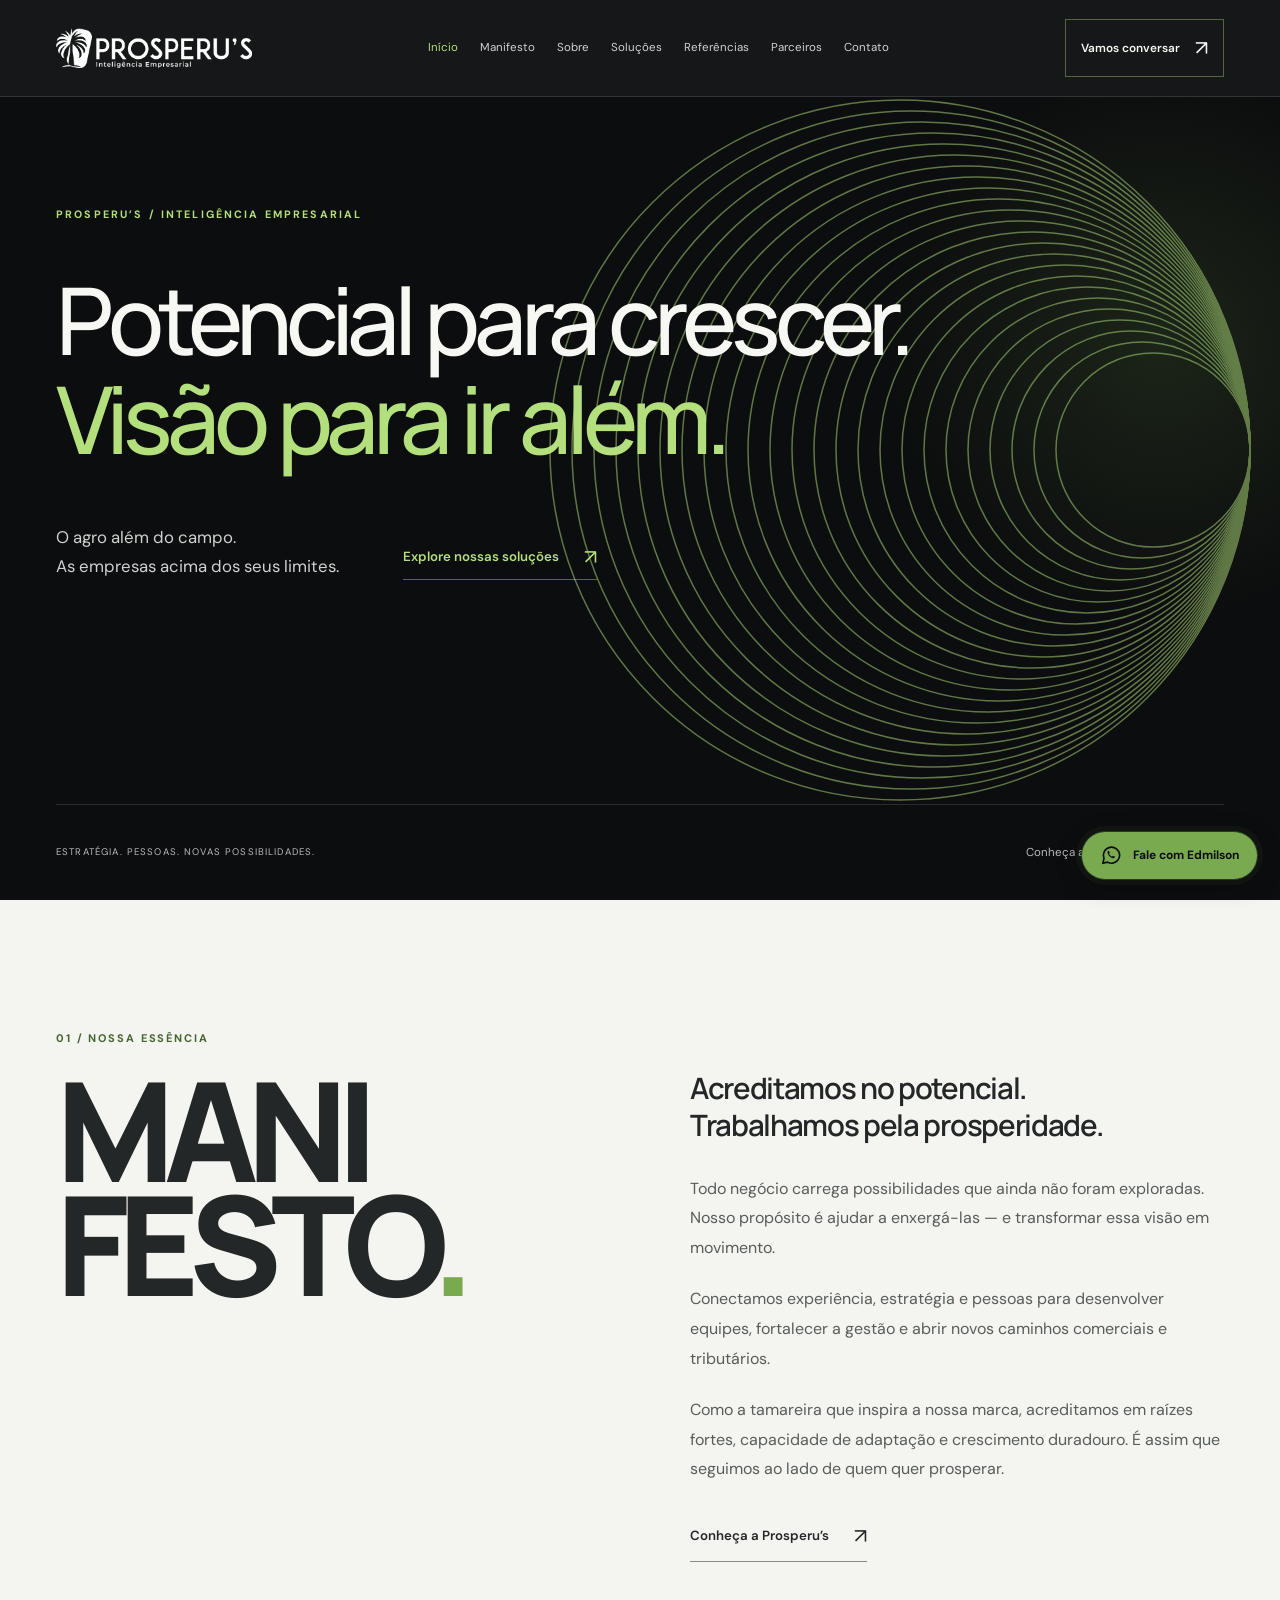
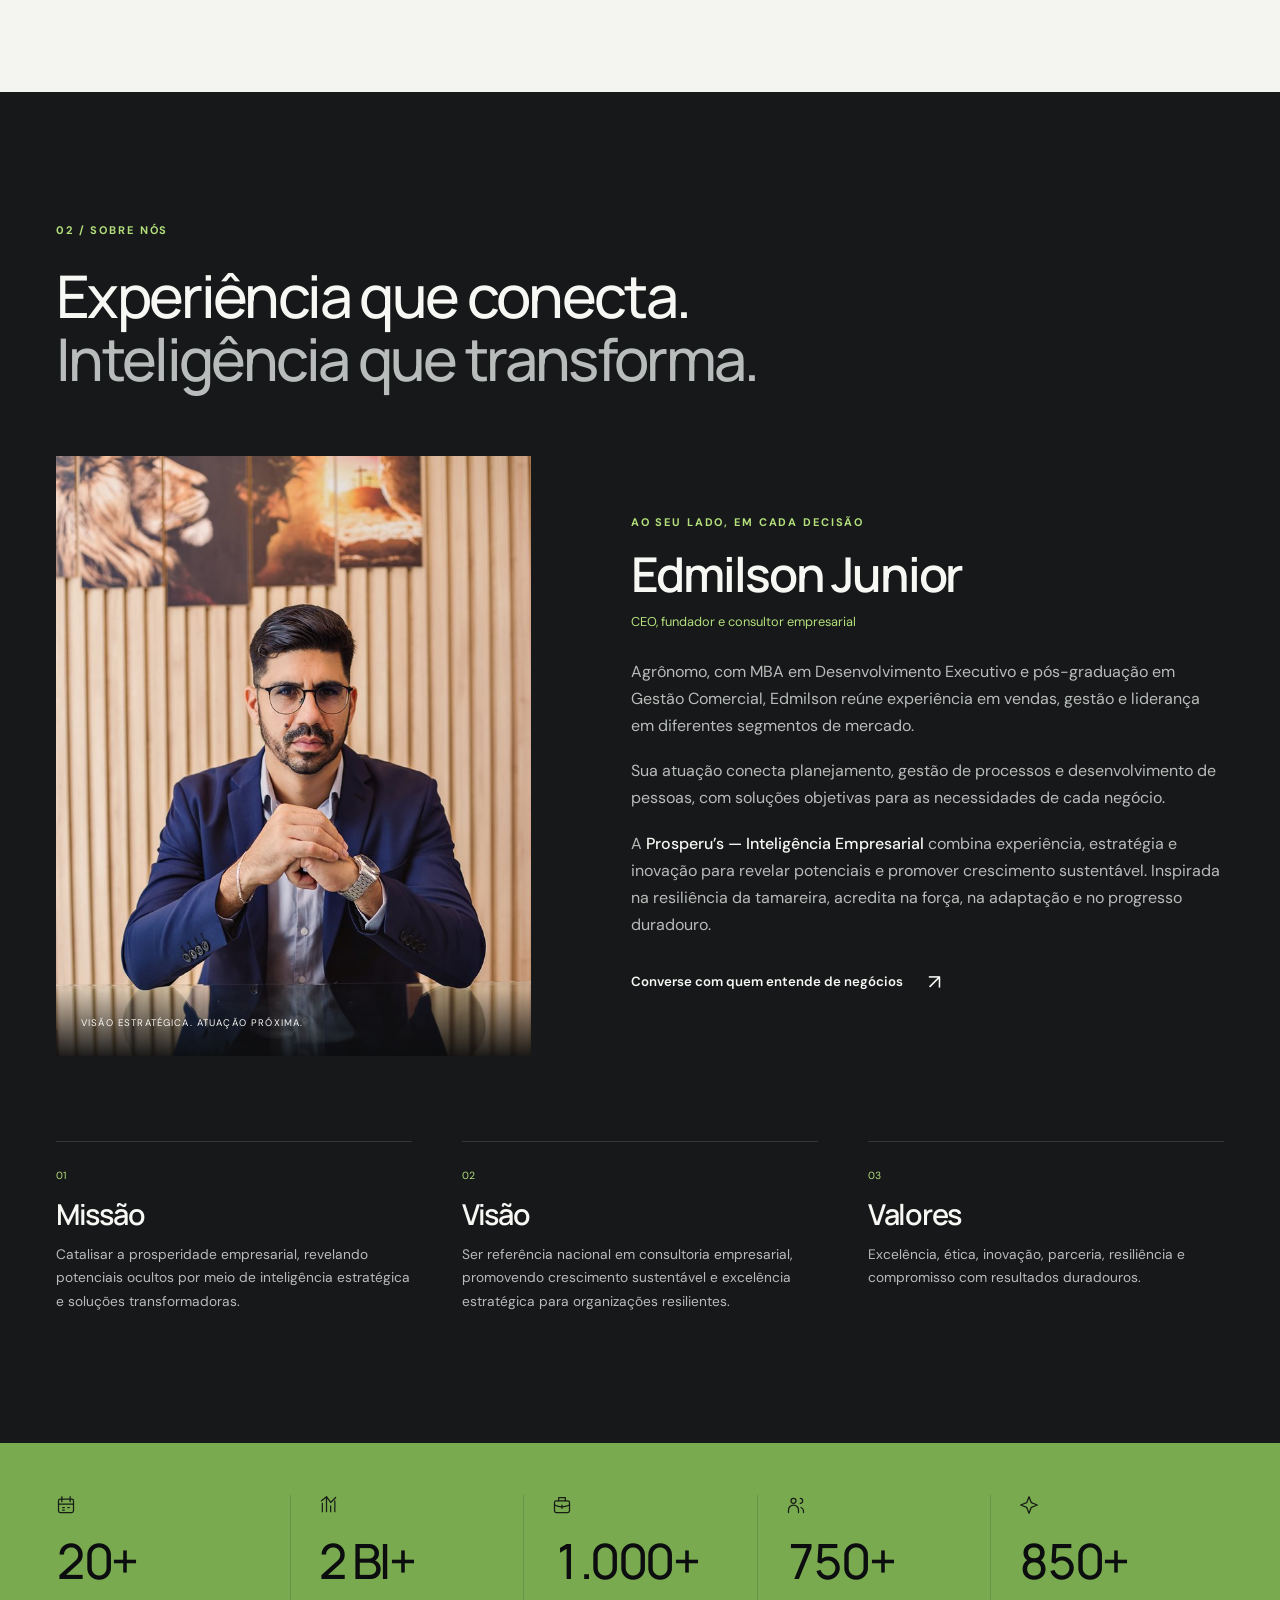
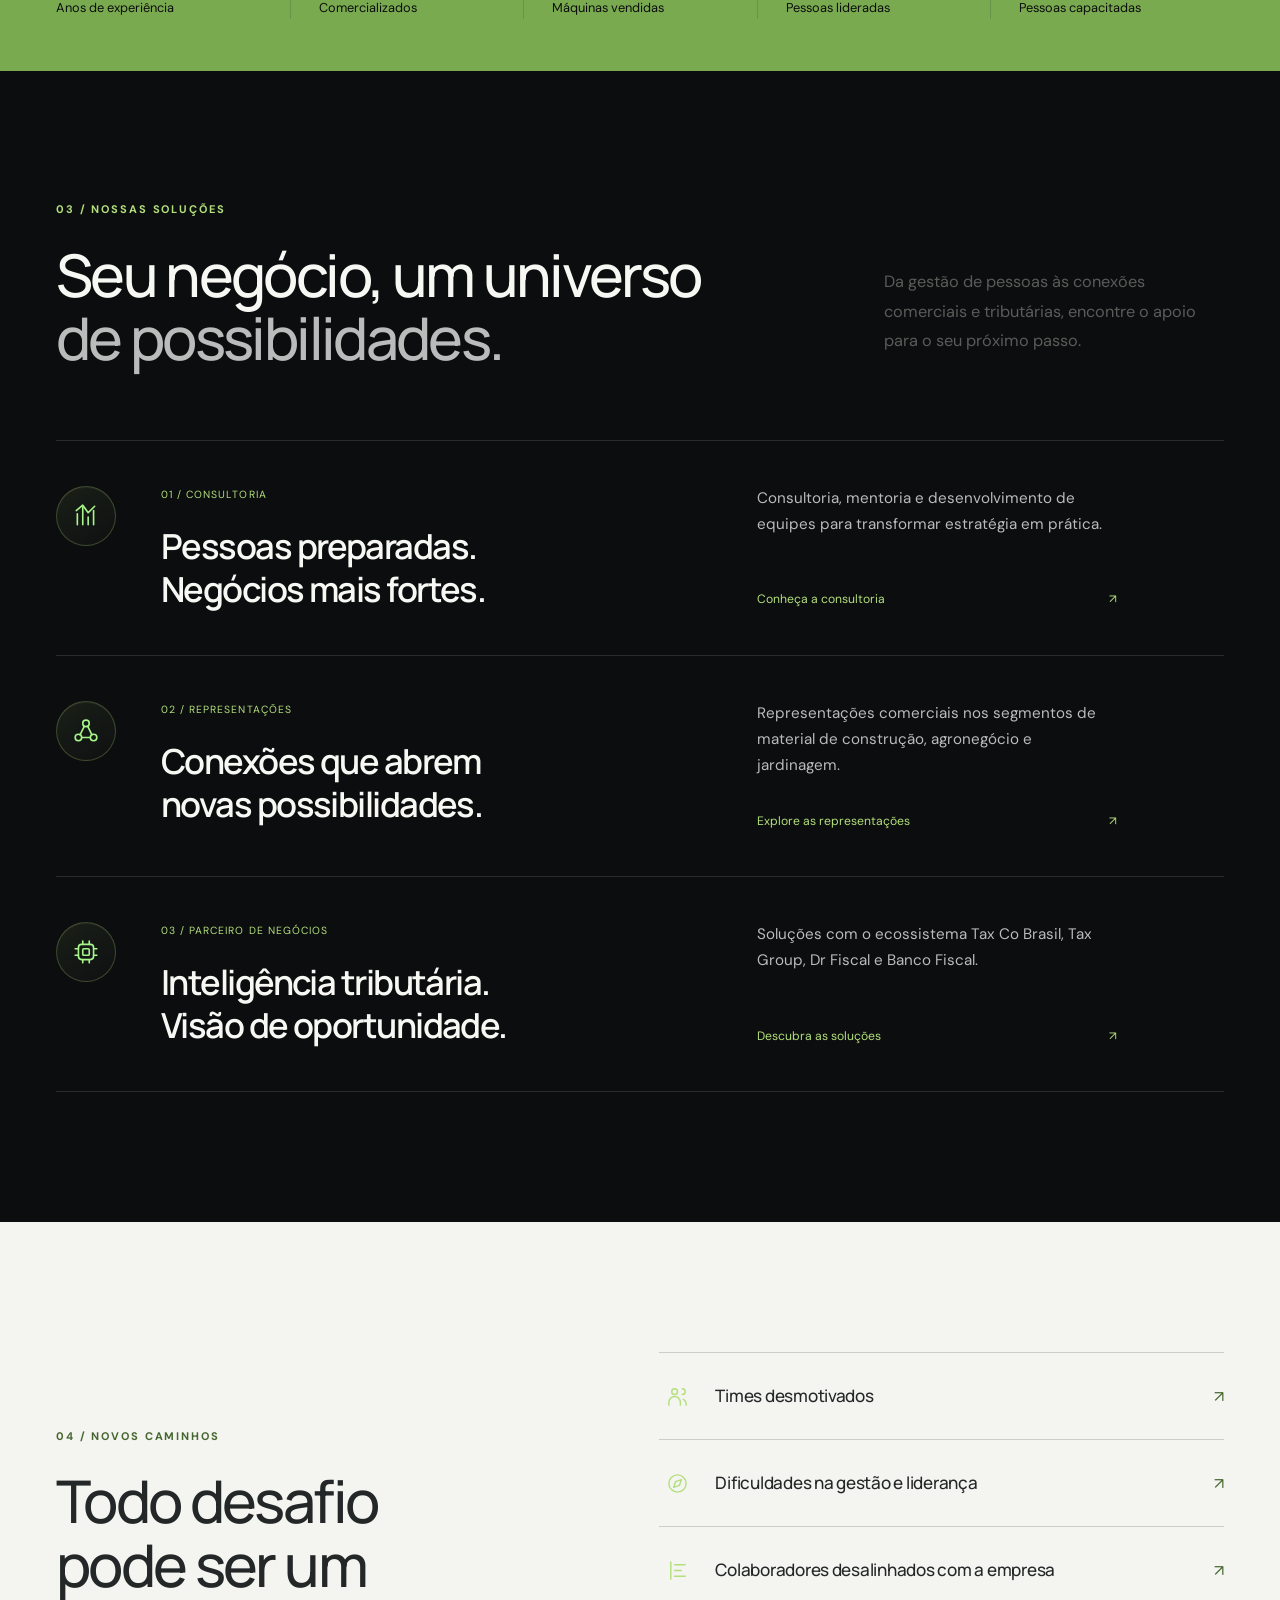
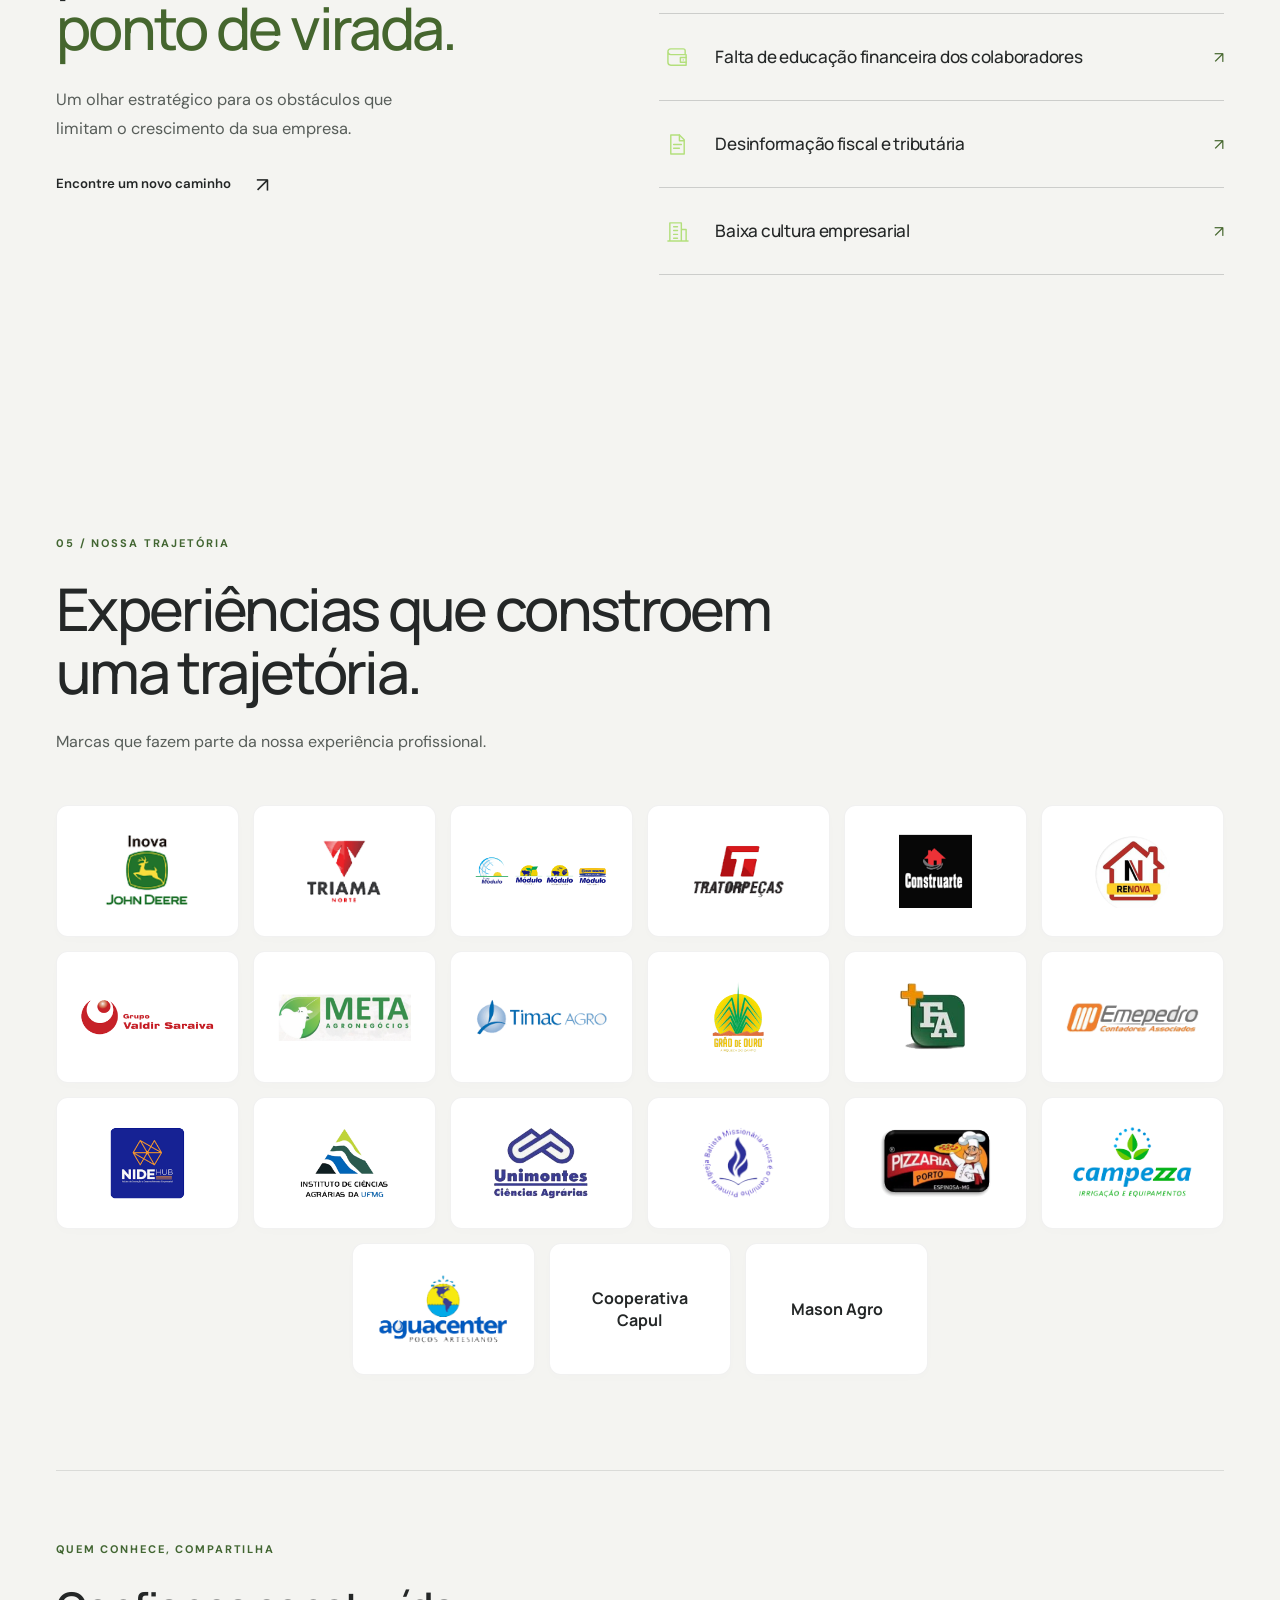
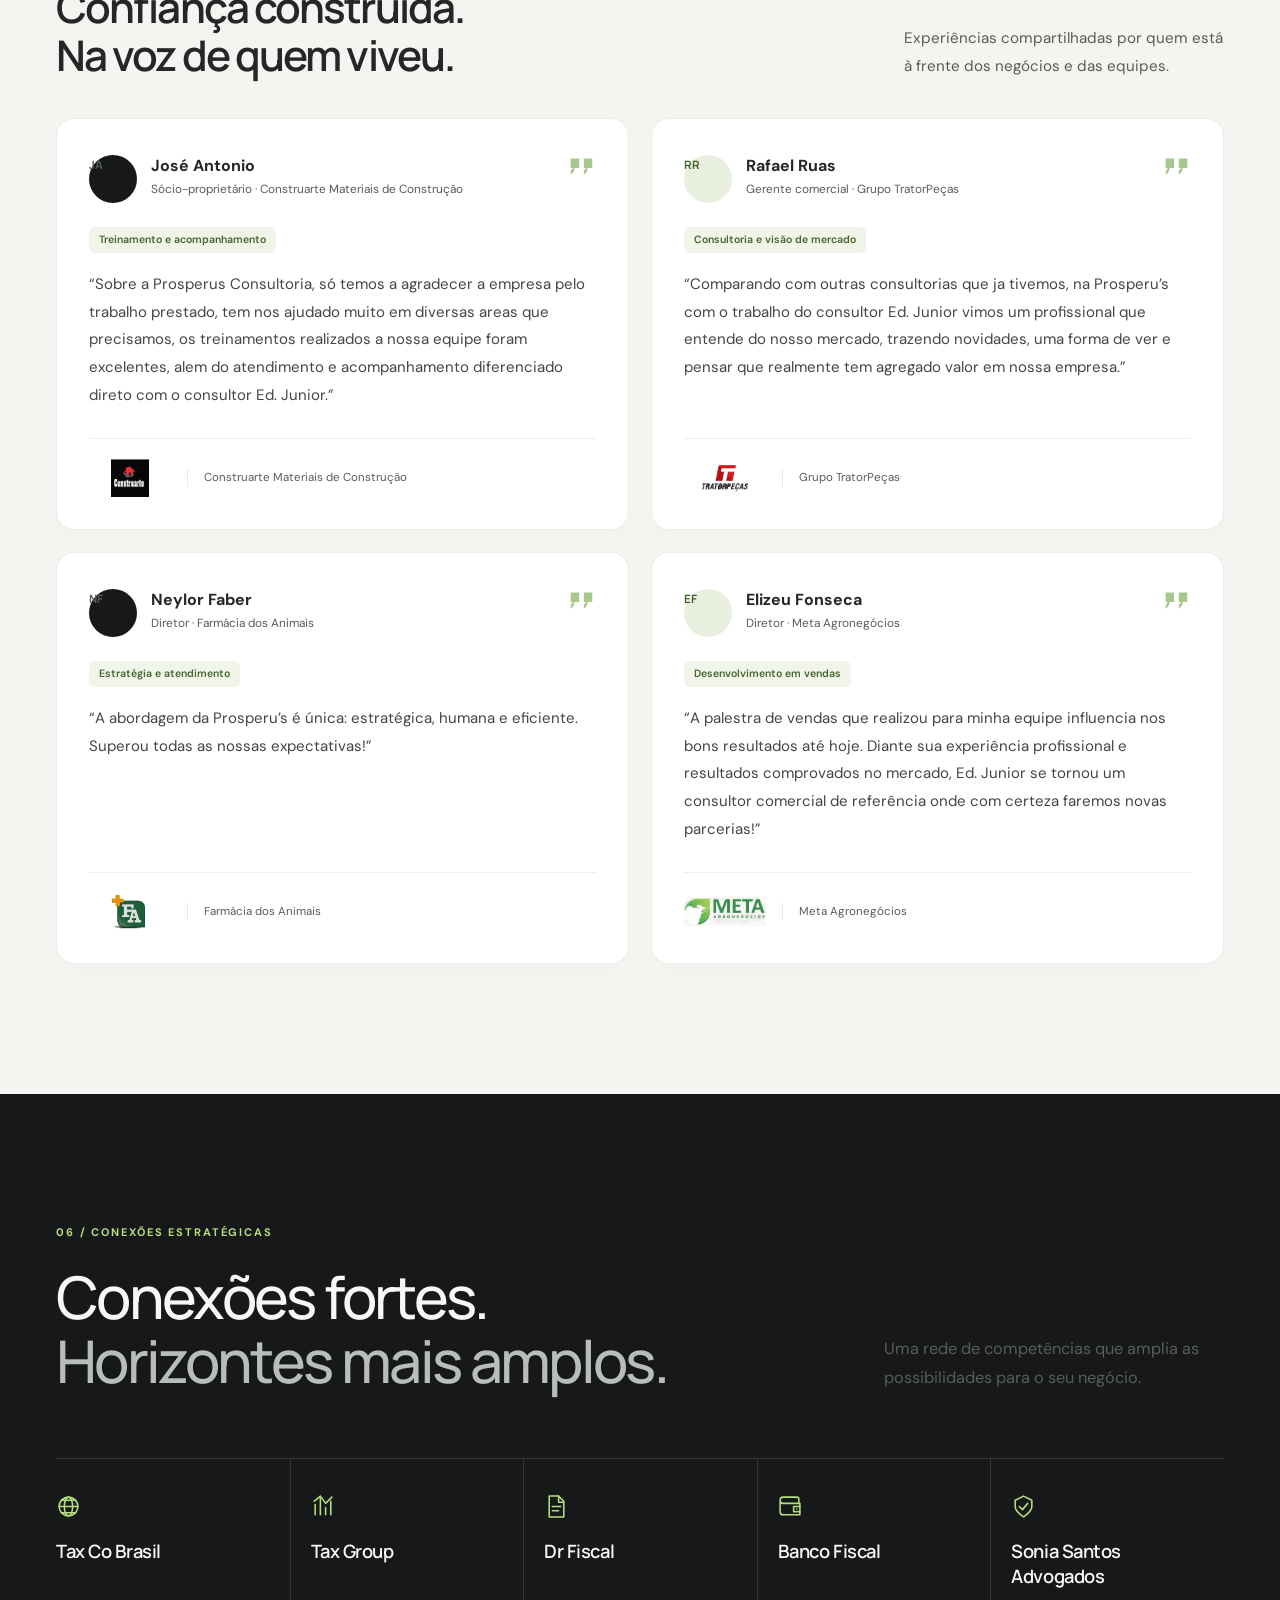
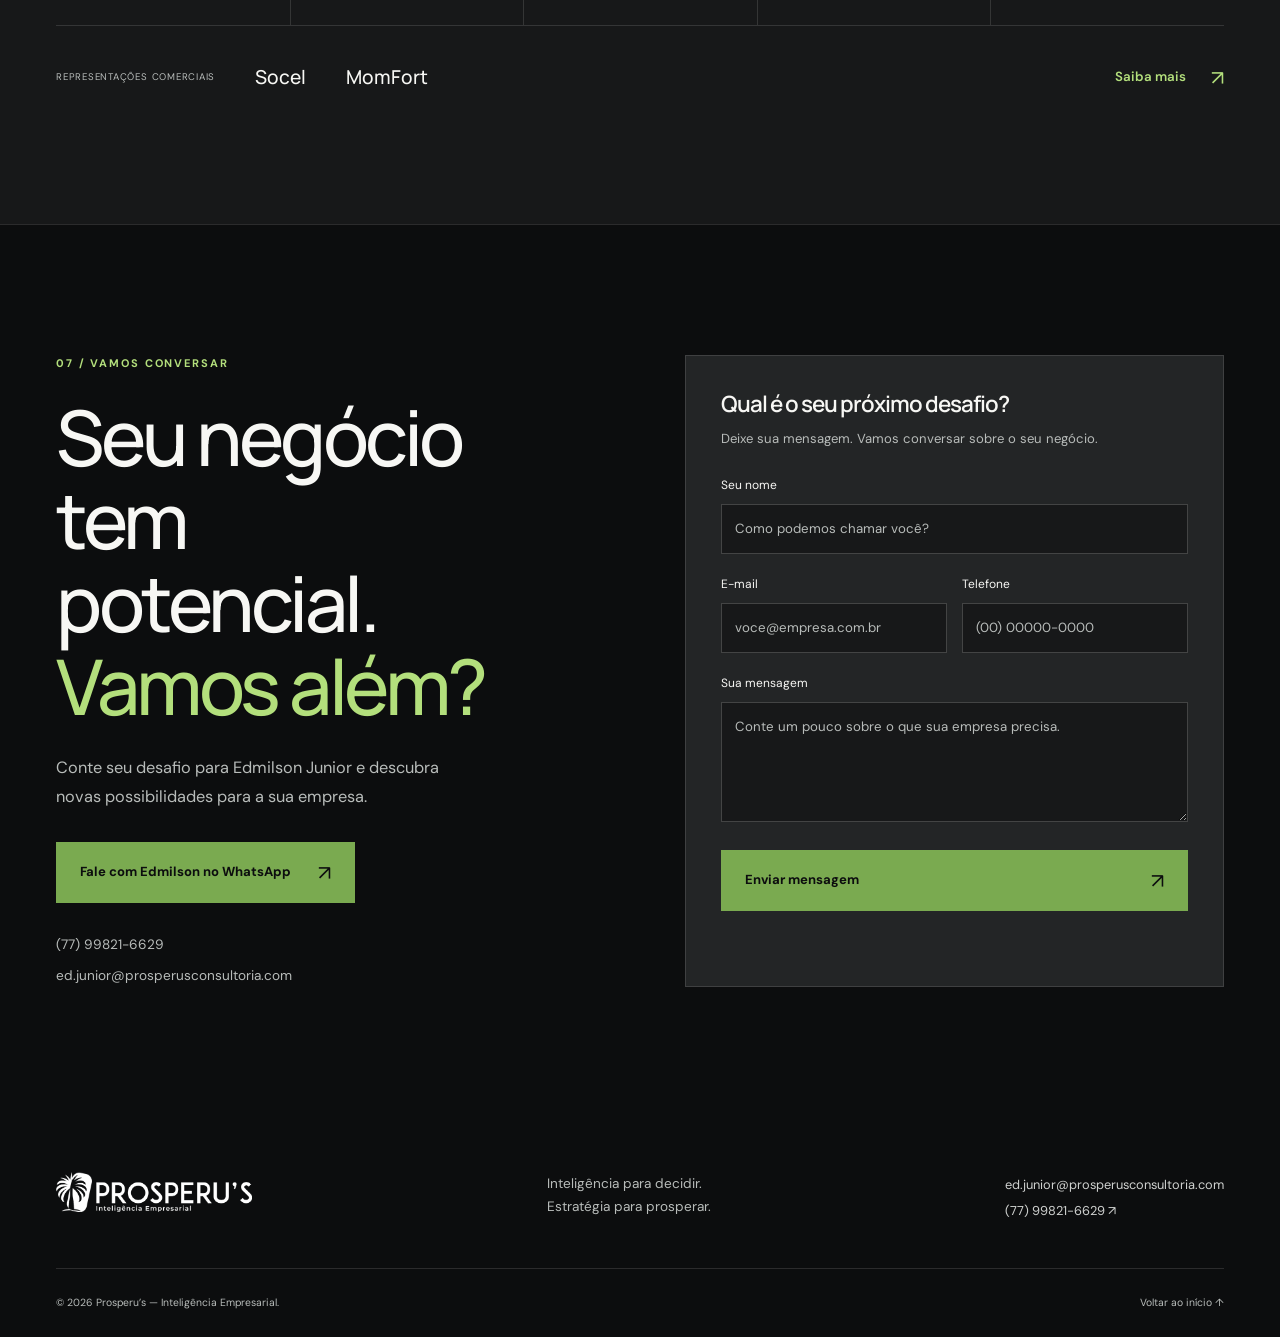
<file: index.html>
<!DOCTYPE html>
<html lang="pt-BR">

<head>
    <meta charset="UTF-8">
    <meta name="viewport" content="width=device-width, initial-scale=1">
    <title>Prosperu’s — Inteligência Empresarial | Edmilson Junior</title>
    <meta name="description"
        content="Consultoria, desenvolvimento de equipes, representações comerciais e inteligência tributária. Converse com Edmilson Junior e transforme potenciais em prosperidade.">
    <meta name="theme-color" content="#171819">
    <link rel="icon" href="img/favicon.ico">
    <link rel="preconnect" href="https://fonts.googleapis.com">
    <link rel="preconnect" href="https://fonts.gstatic.com" crossorigin>
    <link
        href="https://fonts.googleapis.com/css2?family=DM+Sans:wght@400;500;600;700&family=Manrope:wght@400;500;600;700;800&display=swap"
        rel="stylesheet">
    <link rel="stylesheet" href="css/style.css">
    <link rel="stylesheet" href="css/home.css">
    <script src="js/script.js" defer></script>
</head>

<body class="home">
    <div class="scroll-progress" aria-hidden="true"></div><a class="skip-link" href="#conteudo">Pular para o
        conteúdo</a>
    <header class="site-header">
        <div class="container nav-wrap">
            <a class="brand" href="index.html" aria-label="Prosperu’s — início"><img src="img/prosperus-logo-white.png"
                    alt="Prosperu’s — Inteligência Empresarial" width="220" height="45"></a>
            <button class="menu-toggle" aria-expanded="false" aria-controls="main-menu" hidden>Menu <span
                    aria-hidden="true">☰</span></button>
            <nav id="main-menu" aria-label="Navegação principal">
                <a href="index.html" aria-current="page">Início</a><a href="#manifesto">Manifesto</a><a href="index.html#sobre">Sobre</a><a
                    href="solucoes.html">Soluções</a><a href="index.html#referencias">Referências</a><a
                    href="index.html#parceiros">Parceiros</a><a href="index.html#contato">Contato</a>
            </nav><a class="nav-cta"
                href="https://wa.me/5577998216629?text=Ol%C3%A1%2C%20Edmilson!%20Gostaria%20de%20conversar%20sobre%20as%20solu%C3%A7%C3%B5es%20da%20Prosperu%E2%80%99s."
                target="_blank" rel="noopener noreferrer">Vamos conversar <span aria-hidden="true">↗</span></a>
        </div>
    </header>
    <main id="conteudo" tabindex="-1">
        <section class="hero" aria-labelledby="hero-title">
            <div class="hero-sculpture" aria-hidden="true">
                <svg viewBox="0 0 800 800" width="800" height="800" fill="none" stroke="currentColor" stroke-width="1.5" focusable="false">
                    <circle cx="400" cy="400" r="350" />
                    <circle cx="411" cy="400" r="339" />
                    <circle cx="422" cy="400" r="328" />
                    <circle cx="433" cy="400" r="317" />
                    <circle cx="444" cy="400" r="306" />
                    <circle cx="455" cy="400" r="295" />
                    <circle cx="466" cy="400" r="284" />
                    <circle cx="477" cy="400" r="273" />
                    <circle cx="488" cy="400" r="262" />
                    <circle cx="499" cy="400" r="251" />
                    <circle cx="510" cy="400" r="240" />
                    <circle cx="521" cy="400" r="229" />
                    <circle cx="532" cy="400" r="218" />
                    <circle cx="543" cy="400" r="207" />
                    <circle cx="554" cy="400" r="196" />
                    <circle cx="565" cy="400" r="185" />
                    <circle cx="576" cy="400" r="174" />
                    <circle cx="587" cy="400" r="163" />
                    <circle cx="598" cy="400" r="152" />
                    <circle cx="609" cy="400" r="141" />
                    <circle cx="620" cy="400" r="130" />
                    <circle cx="631" cy="400" r="119" />
                    <circle cx="642" cy="400" r="108" />
                    <circle cx="653" cy="400" r="97" />
                </svg>
            </div>
            <div class="container hero-grid">
                <div class="hero-copy">
                    <p class="eyebrow">PROSPERU’S / INTELIGÊNCIA EMPRESARIAL</p>
                    <h1 id="hero-title">Potencial para crescer.<br><em>Visão para ir além.</em></h1>
                    <div class="hero-intro">
                        <p class="hero-description">O agro além do campo.<br>As empresas acima dos seus limites.</p>
                        <a class="text-link" href="#servicos">Explore nossas soluções <span aria-hidden="true">↗</span></a>
                    </div>
                </div>
            </div>
            <div class="container hero-bottom"><span>ESTRATÉGIA. PESSOAS. NOVAS POSSIBILIDADES.</span><a href="#manifesto">Conheça a nossa essência <span aria-hidden="true">↓</span></a></div>
        </section>
        <section class="section manifesto" id="manifesto" aria-labelledby="manifesto-title">
            <div class="container manifesto-grid">
                <div><p class="eyebrow">01 / NOSSA ESSÊNCIA</p><h2 id="manifesto-title">MANI<br>FESTO<span>.</span></h2></div>
                <div class="manifesto-copy">
                    <h3>Acreditamos no potencial.<br>Trabalhamos pela prosperidade.</h3>
                    <p>Todo negócio carrega possibilidades que ainda não foram exploradas. Nosso propósito é ajudar a enxergá-las — e transformar essa visão em movimento.</p>
                    <p>Conectamos experiência, estratégia e pessoas para desenvolver equipes, fortalecer a gestão e abrir novos caminhos comerciais e tributários.</p>
                    <p>Como a tamareira que inspira a nossa marca, acreditamos em raízes fortes, capacidade de adaptação e crescimento duradouro. É assim que seguimos ao lado de quem quer prosperar.</p>
                    <a class="text-link" href="#sobre">Conheça a Prosperu’s <span aria-hidden="true">↗</span></a>
                </div>
            </div>
        </section>
<section class="section about" id="sobre">
            <div class="container">
                <div class="section-heading">
                    <p class="eyebrow">02 / SOBRE NÓS</p>
                    <h2>Experiência que conecta.<br><span class="muted">Inteligência que transforma.</span></h2>
                </div>
                <div class="about-grid">
                    <div class="about-photo"><img src="img/edmilson-consultor-1200.jpg"
                            srcset="img/edmilson-consultor-720.jpg 720w, img/edmilson-consultor-1200.jpg 1200w"
                            sizes="(max-width: 640px) calc(100vw - 40px), (max-width: 1336px) 42vw, 545px"
                            alt="Edmilson Junior, à frente da Prosperu’s Consultoria" width="3648" height="5472"
                            loading="lazy"><span>VISÃO ESTRATÉGICA. ATUAÇÃO PRÓXIMA.</span></div>
                    <div class="about-copy">
                        <p class="eyebrow">AO SEU LADO, EM CADA DECISÃO</p>
                        <h3>Edmilson Junior</h3>
                        <p class="role">CEO, fundador e consultor empresarial</p>
                        <p>Agrônomo, com MBA em Desenvolvimento Executivo e pós-graduação em Gestão Comercial, Edmilson
                            reúne experiência em vendas, gestão e liderança em diferentes segmentos de mercado.</p>
                        <p>Sua atuação conecta planejamento, gestão de processos e desenvolvimento de pessoas, com
                            soluções objetivas para as necessidades de cada negócio.</p>
                        <p>A <strong>Prosperu’s — Inteligência Empresarial</strong> combina experiência, estratégia e
                            inovação para revelar potenciais e promover crescimento sustentável. Inspirada na
                            resiliência da tamareira, acredita na força, na adaptação e no progresso duradouro.</p><a
                            class="text-link"
                            href="https://wa.me/5577998216629?text=Ol%C3%A1%2C%20Edmilson!%20Gostaria%20de%20conversar%20sobre%20as%20solu%C3%A7%C3%B5es%20da%20Prosperu%E2%80%99s."
                            target="_blank" rel="noopener noreferrer">Converse com quem entende de negócios <span
                                aria-hidden="true">↗</span></a>
                    </div>
                </div>
                <div class="values-grid">
                    <article><span class="value-icon"><svg class="ui-icon " viewBox="0 0 24 24" fill="none"
                                stroke="currentColor" stroke-width="1.5" stroke-linecap="round" stroke-linejoin="round"
                                aria-hidden="true" focusable="false">
                                <use href="img/icons.svg#target"></use>
                            </svg></span><span>01</span>
                        <h3>Missão</h3>
                        <p>Catalisar a prosperidade empresarial, revelando potenciais ocultos por meio de inteligência
                            estratégica e soluções transformadoras.</p>
                    </article>
                    <article><span class="value-icon"><svg class="ui-icon " viewBox="0 0 24 24" fill="none"
                                stroke="currentColor" stroke-width="1.5" stroke-linecap="round" stroke-linejoin="round"
                                aria-hidden="true" focusable="false">
                                <use href="img/icons.svg#eye"></use>
                            </svg></span><span>02</span>
                        <h3>Visão</h3>
                        <p>Ser referência nacional em consultoria empresarial, promovendo crescimento sustentável e
                            excelência estratégica para organizações resilientes.</p>
                    </article>
                    <article><span class="value-icon"><svg class="ui-icon " viewBox="0 0 24 24" fill="none"
                                stroke="currentColor" stroke-width="1.5" stroke-linecap="round" stroke-linejoin="round"
                                aria-hidden="true" focusable="false">
                                <use href="img/icons.svg#shield"></use>
                            </svg></span><span>03</span>
                        <h3>Valores</h3>
                        <p>Excelência, ética, inovação, parceria, resiliência e compromisso com resultados duradouros.
                        </p>
                    </article>
                </div>
            </div>
        </section>

        
        <section class="stats" id="indicadores" aria-label="Nossa experiência em números">
            <div class="container stats-grid">
                <div><svg class="ui-icon stat-icon" viewBox="0 0 24 24" fill="none" stroke="currentColor"
                        stroke-width="1.5" stroke-linecap="round" stroke-linejoin="round" aria-hidden="true"
                        focusable="false">
                        <use href="img/icons.svg#calendar"></use>
                    </svg><strong><span class="sr-only">20+</span><span class="counter-value" aria-hidden="true"
                            data-count="20">20</span><span aria-hidden="true">+</span></strong>
                    <p>Anos de experiência</p>
                </div>
                <div><svg class="ui-icon stat-icon" viewBox="0 0 24 24" fill="none" stroke="currentColor"
                        stroke-width="1.5" stroke-linecap="round" stroke-linejoin="round" aria-hidden="true"
                        focusable="false">
                        <use href="img/icons.svg#strategy"></use>
                    </svg><strong>2 BI<span>+</span></strong>
                    <p>Comercializados</p>
                </div>
                <div><svg class="ui-icon stat-icon" viewBox="0 0 24 24" fill="none" stroke="currentColor"
                        stroke-width="1.5" stroke-linecap="round" stroke-linejoin="round" aria-hidden="true"
                        focusable="false">
                        <use href="img/icons.svg#briefcase"></use>
                    </svg><strong><span class="sr-only">1.000+</span><span class="counter-value" aria-hidden="true"
                            data-count="1000">1.000</span><span aria-hidden="true">+</span></strong>
                    <p>Máquinas vendidas</p>
                </div>
                <div><svg class="ui-icon stat-icon" viewBox="0 0 24 24" fill="none" stroke="currentColor"
                        stroke-width="1.5" stroke-linecap="round" stroke-linejoin="round" aria-hidden="true"
                        focusable="false">
                        <use href="img/icons.svg#people"></use>
                    </svg><strong><span class="sr-only">750+</span><span class="counter-value" aria-hidden="true"
                            data-count="750">750</span><span aria-hidden="true">+</span></strong>
                    <p>Pessoas lideradas</p>
                </div>
                <div><svg class="ui-icon stat-icon" viewBox="0 0 24 24" fill="none" stroke="currentColor"
                        stroke-width="1.5" stroke-linecap="round" stroke-linejoin="round" aria-hidden="true"
                        focusable="false">
                        <use href="img/icons.svg#spark"></use>
                    </svg><strong><span class="sr-only">850+</span><span class="counter-value" aria-hidden="true"
                            data-count="850">850</span><span aria-hidden="true">+</span></strong>
                    <p>Pessoas capacitadas</p>
                </div>
            </div>
        </section>
        <section class="section services" id="servicos">
            <div class="container">
                <div class="section-heading heading-row">
                    <div>
                        <p class="eyebrow">03 / NOSSAS SOLUÇÕES</p>
                        <h2>Seu negócio, um universo<br><span class="muted">de possibilidades.</span></h2>
                    </div>
                    <p class="section-description">Da gestão de pessoas às conexões comerciais e tributárias, encontre o
                        apoio para o seu próximo passo.</p>
                </div>
                <div class="service-grid">
                    <a class="service-card" href="solucoes.html#consultoria"><span class="icon-box"><svg
                                class="ui-icon " viewBox="0 0 24 24" fill="none" stroke="currentColor"
                                stroke-width="1.5" stroke-linecap="round" stroke-linejoin="round" aria-hidden="true"
                                focusable="false">
                                <use href="img/icons.svg#strategy"></use>
                            </svg></span><span class="card-number">01 / CONSULTORIA</span>
                        <h3>Pessoas preparadas.<br>Negócios mais fortes.</h3>
                        <p>Consultoria, mentoria e desenvolvimento de equipes para transformar estratégia em prática.
                        </p><span class="card-link">Conheça a consultoria <span aria-hidden="true">↗</span></span>
                    </a>
                    <a class="service-card" href="solucoes.html#representacoes"><span class="icon-box"><svg
                                class="ui-icon " viewBox="0 0 24 24" fill="none" stroke="currentColor"
                                stroke-width="1.5" stroke-linecap="round" stroke-linejoin="round" aria-hidden="true"
                                focusable="false">
                                <use href="img/icons.svg#network"></use>
                            </svg></span><span class="card-number">02 / REPRESENTAÇÕES</span>
                        <h3>Conexões que abrem<br>novas possibilidades.</h3>
                        <p>Representações comerciais nos segmentos de material de construção, agronegócio e jardinagem.
                        </p><span class="card-link">Explore as representações <span aria-hidden="true">↗</span></span>
                    </a>
                    <a class="service-card" href="solucoes.html#tax-co"><span class="icon-box"><svg class="ui-icon "
                                viewBox="0 0 24 24" fill="none" stroke="currentColor" stroke-width="1.5"
                                stroke-linecap="round" stroke-linejoin="round" aria-hidden="true" focusable="false">
                                <use href="img/icons.svg#chip"></use>
                            </svg></span><span class="card-number">03 / PARCEIRO DE NEGÓCIOS</span>
                        <h3>Inteligência tributária.<br>Visão de oportunidade.</h3>
                        <p>Soluções com o ecossistema Tax Co Brasil, Tax Group, Dr Fiscal e Banco Fiscal.</p><span
                            class="card-link">Descubra as soluções <span aria-hidden="true">↗</span></span>
                    </a>
                </div>
            </div>
        </section>
<section class="section challenges" id="problemas">
            <div class="container challenges-grid">
                <div>
                    <p class="eyebrow">04 / NOVOS CAMINHOS</p>
                    <h2>Todo desafio<br>pode ser um<br><em>ponto de virada.</em></h2>
                    <p class="section-description">Um olhar estratégico para os obstáculos que limitam o crescimento da
                        sua empresa.</p><a class="text-link" href="solucoes.html#consultoria">Encontre um novo caminho
                        <span aria-hidden="true">↗</span></a>
                </div>
                <div class="challenge-list">
                    <div><span class="challenge-icon"><svg class="ui-icon " viewBox="0 0 24 24" fill="none"
                                stroke="currentColor" stroke-width="1.5" stroke-linecap="round" stroke-linejoin="round"
                                aria-hidden="true" focusable="false">
                                <use href="img/icons.svg#people"></use>
                            </svg></span>
                        <h3>Times desmotivados</h3><span aria-hidden="true">↗</span>
                    </div>
                    <div><span class="challenge-icon"><svg class="ui-icon " viewBox="0 0 24 24" fill="none"
                                stroke="currentColor" stroke-width="1.5" stroke-linecap="round" stroke-linejoin="round"
                                aria-hidden="true" focusable="false">
                                <use href="img/icons.svg#compass"></use>
                            </svg></span>
                        <h3>Dificuldades na gestão e liderança</h3><span aria-hidden="true">↗</span>
                    </div>
                    <div><span class="challenge-icon"><svg class="ui-icon " viewBox="0 0 24 24" fill="none"
                                stroke="currentColor" stroke-width="1.5" stroke-linecap="round" stroke-linejoin="round"
                                aria-hidden="true" focusable="false">
                                <use href="img/icons.svg#align"></use>
                            </svg></span>
                        <h3>Colaboradores desalinhados com a empresa</h3><span aria-hidden="true">↗</span>
                    </div>
                    <div><span class="challenge-icon"><svg class="ui-icon " viewBox="0 0 24 24" fill="none"
                                stroke="currentColor" stroke-width="1.5" stroke-linecap="round" stroke-linejoin="round"
                                aria-hidden="true" focusable="false">
                                <use href="img/icons.svg#wallet"></use>
                            </svg></span>
                        <h3>Falta de educação financeira dos colaboradores</h3><span aria-hidden="true">↗</span>
                    </div>
                    <div><span class="challenge-icon"><svg class="ui-icon " viewBox="0 0 24 24" fill="none"
                                stroke="currentColor" stroke-width="1.5" stroke-linecap="round" stroke-linejoin="round"
                                aria-hidden="true" focusable="false">
                                <use href="img/icons.svg#document"></use>
                            </svg></span>
                        <h3>Desinformação fiscal e tributária</h3><span aria-hidden="true">↗</span>
                    </div>
                    <div><span class="challenge-icon"><svg class="ui-icon " viewBox="0 0 24 24" fill="none"
                                stroke="currentColor" stroke-width="1.5" stroke-linecap="round" stroke-linejoin="round"
                                aria-hidden="true" focusable="false">
                                <use href="img/icons.svg#building"></use>
                            </svg></span>
                        <h3>Baixa cultura empresarial</h3><span aria-hidden="true">↗</span>
                    </div>
                </div>
            </div>
        </section>
        <section class="section references" id="referencias">
            <div class="container">
                <div class="section-heading">
                    <p class="eyebrow">05 / NOSSA TRAJETÓRIA</p>
                    <h2>Experiências que constroem<br>uma trajetória.</h2>
                    <p>Marcas que fazem parte da nossa experiência profissional.</p>
                </div>
                <div class="logo-grid" role="list" aria-label="Marcas presentes na nossa trajetória">
                    <div class="logo-tile" role="listitem"><img src="img/parceiros/1.png" alt="Inova John Deere" loading="lazy"
                            width="160" height="80"></div>
                    <div class="logo-tile" role="listitem"><img src="img/parceiros/2.png" alt="Triama Norte" loading="lazy" width="160"
                            height="80"></div>
                    <div class="logo-tile" role="listitem"><img src="img/parceiros/3.png" alt="Grupo Módulo" loading="lazy" width="160"
                            height="80"></div>
                    <div class="logo-tile" role="listitem"><img src="img/parceiros/4.png" alt="Tratorpeças" loading="lazy" width="160"
                            height="80"></div>
                    <div class="logo-tile" role="listitem"><img src="img/parceiros/5.png" alt="Construarte" loading="lazy" width="160"
                            height="80"></div>
                    <div class="logo-tile" role="listitem"><img src="img/parceiros/6.png" alt="Renova" loading="lazy" width="160"
                            height="80"></div>
                    <div class="logo-tile" role="listitem"><img src="img/parceiros/7.png" alt="Grupo Valdir Saraiva" loading="lazy"
                            width="160" height="80"></div>
                    <div class="logo-tile" role="listitem"><img src="img/parceiros/8.png" alt="Meta Agronegócios" loading="lazy"
                            width="160" height="80"></div>
                    <div class="logo-tile" role="listitem"><img src="img/parceiros/9.png" alt="Timac Agro" loading="lazy" width="160"
                            height="80"></div>
                    <div class="logo-tile" role="listitem"><img src="img/parceiros/10.png" alt="Grão de Ouro" loading="lazy" width="160"
                            height="80"></div>
                    <div class="logo-tile" role="listitem"><img src="img/parceiros/11.png" alt="Farmácia dos Animais" loading="lazy"
                            width="160" height="80"></div>
                    <div class="logo-tile" role="listitem"><img src="img/parceiros/12.png" alt="Ernepedro Contadores Associados"
                            loading="lazy" width="160" height="80"></div>
                    <div class="logo-tile" role="listitem"><img src="img/parceiros/13.png" alt="NIDE Hub" loading="lazy" width="160"
                            height="80"></div>
                    <div class="logo-tile" role="listitem"><img src="img/parceiros/14.png" alt="Instituto de Ciências Agrárias da UFMG"
                            loading="lazy" width="160" height="80"></div>
                    <div class="logo-tile" role="listitem"><img src="img/parceiros/15.png" alt="Unimontes — Ciências Agrárias"
                            loading="lazy" width="160" height="80"></div>
                    <div class="logo-tile" role="listitem"><img src="img/parceiros/16.png"
                            alt="Primeira Igreja Batista Missionária Jesus é o Caminho" loading="lazy" width="160"
                            height="80"></div>
                    <div class="logo-tile" role="listitem"><img src="img/parceiros/17.png" alt="Pizzaria Porto" loading="lazy"
                            width="160" height="80"></div>
                    <div class="logo-tile" role="listitem"><img src="img/parceiros/18.png" alt="Campezza Irrigação e Equipamentos"
                            loading="lazy" width="160" height="80"></div>
                    <div class="logo-tile" role="listitem"><img src="img/parceiros/19.png" alt="Aquacenter Piscinas e Lazer"
                            loading="lazy" width="160" height="80"></div>
                    <div class="logo-tile name-tile" role="listitem">Cooperativa Capul</div>
                    <div class="logo-tile name-tile" role="listitem">Mason Agro</div>
                </div>
                <div class="testimonials" aria-labelledby="testimonials-title">
                    <div class="section-heading reviews-heading">
                        <div><p class="eyebrow">QUEM CONHECE, COMPARTILHA</p><h3 id="testimonials-title">Confiança construída.<br>Na voz de quem viveu.</h3></div>
                        <p>Experiências compartilhadas por quem está à frente dos negócios e das equipes.</p>
                    </div>
                    <div class="testimonial-grid">
                        <figure class="review-card">
                            <figcaption class="review-author">
                                <span class="review-avatar" aria-hidden="true">JA</span>
                                <div class="review-person"><strong>José Antonio</strong><span>Sócio-proprietário · Construarte Materiais de Construção</span></div>
                                <svg class="review-quote" viewBox="0 0 32 32" fill="currentColor" aria-hidden="true"><path d="M5 8h9v10H9c0 3-1 5-4 7v-4c1-1 2-2 2-3H5V8Zm14 0h9v10h-5c0 3-1 5-4 7v-4c1-1 2-2 2-3h-2V8Z"/></svg>
                            </figcaption>
                            <p class="review-topic">Treinamento e acompanhamento</p>
                            <blockquote>“Sobre a Prosperus Consultoria, só temos a agradecer a empresa pelo trabalho
                                prestado, tem nos ajudado muito em diversas areas que precisamos, os treinamentos
                                realizados a nossa equipe foram excelentes, alem do atendimento e acompanhamento
                                diferenciado direto com o consultor Ed. Junior.”</blockquote>
                            <div class="review-company"><img src="img/parceiros/5.png" alt="" width="100" height="44" loading="lazy"><span>Construarte Materiais de Construção</span></div>
                        </figure>
                        <figure class="review-card">
                            <figcaption class="review-author">
                                <span class="review-avatar" aria-hidden="true">RR</span>
                                <div class="review-person"><strong>Rafael Ruas</strong><span>Gerente comercial · Grupo TratorPeças</span></div>
                                <svg class="review-quote" viewBox="0 0 32 32" fill="currentColor" aria-hidden="true"><path d="M5 8h9v10H9c0 3-1 5-4 7v-4c1-1 2-2 2-3H5V8Zm14 0h9v10h-5c0 3-1 5-4 7v-4c1-1 2-2 2-3h-2V8Z"/></svg>
                            </figcaption>
                            <p class="review-topic">Consultoria e visão de mercado</p>
                            <blockquote>“Comparando com outras consultorias que ja tivemos, na Prosperu’s com o trabalho
                                do consultor Ed. Junior vimos um profissional que entende do nosso mercado, trazendo
                                novidades, uma forma de ver e pensar que realmente tem agregado valor em nossa empresa.”
                            </blockquote>
                            <div class="review-company"><img src="img/parceiros/4.png" alt="" width="100" height="44" loading="lazy"><span>Grupo TratorPeças</span></div>
                        </figure>
                        <figure class="review-card">
                            <figcaption class="review-author">
                                <span class="review-avatar" aria-hidden="true">NF</span>
                                <div class="review-person"><strong>Neylor Faber</strong><span>Diretor · Farmácia dos Animais</span></div>
                                <svg class="review-quote" viewBox="0 0 32 32" fill="currentColor" aria-hidden="true"><path d="M5 8h9v10H9c0 3-1 5-4 7v-4c1-1 2-2 2-3H5V8Zm14 0h9v10h-5c0 3-1 5-4 7v-4c1-1 2-2 2-3h-2V8Z"/></svg>
                            </figcaption>
                            <p class="review-topic">Estratégia e atendimento</p>
                            <blockquote>“A abordagem da Prosperu’s é única: estratégica, humana e eficiente. Superou
                                todas as nossas expectativas!”</blockquote>
                            <div class="review-company"><img src="img/parceiros/11.png" alt="" width="100" height="44" loading="lazy"><span>Farmácia dos Animais</span></div>
                        </figure>
                        <figure class="review-card">
                            <figcaption class="review-author">
                                <span class="review-avatar" aria-hidden="true">EF</span>
                                <div class="review-person"><strong>Elizeu Fonseca</strong><span>Diretor · Meta Agronegócios</span></div>
                                <svg class="review-quote" viewBox="0 0 32 32" fill="currentColor" aria-hidden="true"><path d="M5 8h9v10H9c0 3-1 5-4 7v-4c1-1 2-2 2-3H5V8Zm14 0h9v10h-5c0 3-1 5-4 7v-4c1-1 2-2 2-3h-2V8Z"/></svg>
                            </figcaption>
                            <p class="review-topic">Desenvolvimento em vendas</p>
                            <blockquote>“A palestra de vendas que realizou para minha equipe influencia nos bons
                                resultados até hoje. Diante sua experiência profissional e resultados comprovados no
                                mercado, Ed. Junior se tornou um consultor comercial de referência onde com certeza
                                faremos novas parcerias!”</blockquote>
                            <div class="review-company"><img src="img/parceiros/8.png" alt="" width="100" height="44" loading="lazy"><span>Meta Agronegócios</span></div>
                        </figure>
                    </div>
                </div>
            </div>
        </section>
        <section class="section partners" id="parceiros">
            <div class="container">
                <div class="section-heading heading-row">
                    <div>
                        <p class="eyebrow">06 / CONEXÕES ESTRATÉGICAS</p>
                        <h2>Conexões fortes.<br><span class="muted">Horizontes mais amplos.</span></h2>
                    </div>
                    <p class="section-description">Uma rede de competências que amplia as possibilidades para o seu
                        negócio.</p>
                </div>
                <div class="partner-grid">
                    <div><span class="partner-icon"><svg class="ui-icon " viewBox="0 0 24 24" fill="none"
                                stroke="currentColor" stroke-width="1.5" stroke-linecap="round" stroke-linejoin="round"
                                aria-hidden="true" focusable="false">
                                <use href="img/icons.svg#globe"></use>
                            </svg></span>
                        <h3>Tax Co Brasil</h3>
                    </div>
                    <div><span class="partner-icon"><svg class="ui-icon " viewBox="0 0 24 24" fill="none"
                                stroke="currentColor" stroke-width="1.5" stroke-linecap="round" stroke-linejoin="round"
                                aria-hidden="true" focusable="false">
                                <use href="img/icons.svg#strategy"></use>
                            </svg></span>
                        <h3>Tax Group</h3>
                    </div>
                    <div><span class="partner-icon"><svg class="ui-icon " viewBox="0 0 24 24" fill="none"
                                stroke="currentColor" stroke-width="1.5" stroke-linecap="round" stroke-linejoin="round"
                                aria-hidden="true" focusable="false">
                                <use href="img/icons.svg#document"></use>
                            </svg></span>
                        <h3>Dr Fiscal</h3>
                    </div>
                    <div><span class="partner-icon"><svg class="ui-icon " viewBox="0 0 24 24" fill="none"
                                stroke="currentColor" stroke-width="1.5" stroke-linecap="round" stroke-linejoin="round"
                                aria-hidden="true" focusable="false">
                                <use href="img/icons.svg#wallet"></use>
                            </svg></span>
                        <h3>Banco Fiscal</h3>
                    </div>
                    <div><span class="partner-icon"><svg class="ui-icon " viewBox="0 0 24 24" fill="none"
                                stroke="currentColor" stroke-width="1.5" stroke-linecap="round" stroke-linejoin="round"
                                aria-hidden="true" focusable="false">
                                <use href="img/icons.svg#shield"></use>
                            </svg></span>
                        <h3>Sonia Santos Advogados</h3>
                    </div>
                </div>
                <div class="representation-strip"><span>REPRESENTAÇÕES
                        COMERCIAIS</span><strong>Socel</strong><strong>MomFort</strong><a class="text-link"
                        href="solucoes.html#representacoes">Saiba mais <span aria-hidden="true">↗</span></a></div>
            </div>
        </section>
        <section class="section contact" id="contato">
            <div class="container contact-grid">
                <div>
                    <p class="eyebrow">07 / VAMOS CONVERSAR</p>
                    <h2>Seu negócio tem<br>potencial.<br><em>Vamos além?</em></h2>
                    <p class="section-description">Conte seu desafio para Edmilson Junior e descubra novas
                        possibilidades para a sua empresa.</p><a class="button button-primary"
                        href="https://wa.me/5577998216629?text=Ol%C3%A1%2C%20Edmilson!%20Gostaria%20de%20conversar%20sobre%20as%20solu%C3%A7%C3%B5es%20da%20Prosperu%E2%80%99s."
                        target="_blank" rel="noopener noreferrer">Fale com Edmilson no WhatsApp <span
                            aria-hidden="true">↗</span></a>
                    <div class="contact-details"><a href="tel:+5577998216629">(77) 99821-6629</a><a
                            href="mailto:ed.junior@prosperusconsultoria.com">ed.junior@prosperusconsultoria.com</a>
                    </div>
                </div>
                <form class="contact-form" target="_blank"
                    action="https://formsubmit.co/contato@prosperusconsultoria.com" method="POST">
                    <h3>Qual é o seu próximo desafio?</h3>
                    <p>Deixe sua mensagem. Vamos conversar sobre o seu negócio.</p><label for="nome">Seu
                        nome</label><input id="nome" name="nome" autocomplete="name"
                        placeholder="Como podemos chamar você?" required>
                    <div class="form-row">
                        <div><label for="email">E-mail</label><input id="email" name="email" type="email"
                                autocomplete="email" placeholder="voce@empresa.com.br" required></div>
                        <div><label for="telefone">Telefone</label><input id="telefone" name="telefone" type="tel"
                                autocomplete="tel" placeholder="(00) 00000-0000" pattern="[0-9+\-\s\(\)]{6,20}"
                                title="Digite um telefone válido, com 6 a 20 caracteres." required></div>
                    </div><label for="mensagem">Sua mensagem</label><textarea id="mensagem" name="mensagem" rows="4"
                        placeholder="Conte um pouco sobre o que sua empresa precisa." required></textarea>
                    <input type="hidden" name="_next" value="https://prosperusconsultoria.com/obrigado.html"><input
                        type="hidden" name="_template" value="table"><input type="hidden" name="_autoresponse"
                        value="Obrigado por entrar em contato! Recebemos sua mensagem e em breve nossa equipe entrará em contato com você. Agradecemos pelo seu interesse em nossos serviços."><input
                        type="hidden" name="_captcha" value="false"><input type="hidden" name="_cc"
                        value="israel_kle@hotmail.com,ed.junior@prosperusconsultoria.com"><button
                        class="button button-primary" type="submit">Enviar mensagem <span
                            aria-hidden="true">↗</span></button>
                </form>
            </div>
        </section>
    </main>
    <footer class="site-footer">
        <div class="container">
            <div class="footer-top"><a class="brand" href="index.html"><img src="img/prosperus-logo-white.png"
                        alt="Prosperu’s — Inteligência Empresarial" width="220" height="45" loading="lazy"></a>
                <p>Inteligência para decidir.<br>Estratégia para prosperar.</p>
                <div><a href="mailto:ed.junior@prosperusconsultoria.com">ed.junior@prosperusconsultoria.com</a><br><a
                        href="https://wa.me/5577998216629?text=Ol%C3%A1%2C%20Edmilson!%20Gostaria%20de%20conversar%20sobre%20as%20solu%C3%A7%C3%B5es%20da%20Prosperu%E2%80%99s."
                        target="_blank" rel="noopener noreferrer">(77) 99821-6629 <span aria-hidden="true">↗</span></a>
                </div>
            </div>
            <div class="footer-bottom"><span>© 2026 Prosperu’s — Inteligência Empresarial.</span><a
                    href="index.html#conteudo">Voltar ao início ↑</a></div>
        </div>
    </footer>
    <a class="floating-contact"
        href="https://wa.me/5577998216629?text=Ol%C3%A1%2C%20Edmilson!%20Gostaria%20de%20conversar%20sobre%20as%20solu%C3%A7%C3%B5es%20da%20Prosperu%E2%80%99s."
        target="_blank" rel="noopener noreferrer" aria-label="Conversar com Edmilson Junior no WhatsApp"><svg
            viewBox="0 0 24 24" fill="none" aria-hidden="true">
            <path d="M20.5 11.5a8.5 8.5 0 0 1-12.6 7.4L3 20l1.2-4.8a8.5 8.5 0 1 1 16.3-3.7Z" stroke="currentColor"
                stroke-width="1.7" />
            <path d="M8 7.5c-.7 1.5 1 5.8 5 7.3 1.2.4 2.5-.3 2.8-1.4l-2.3-1.2-1 1c-1.4-.6-2.6-1.8-3.1-3.2l1-1L9 7Z"
                fill="currentColor" />
        </svg><span>Fale com Edmilson</span></a>
</body>

</html>
</file>
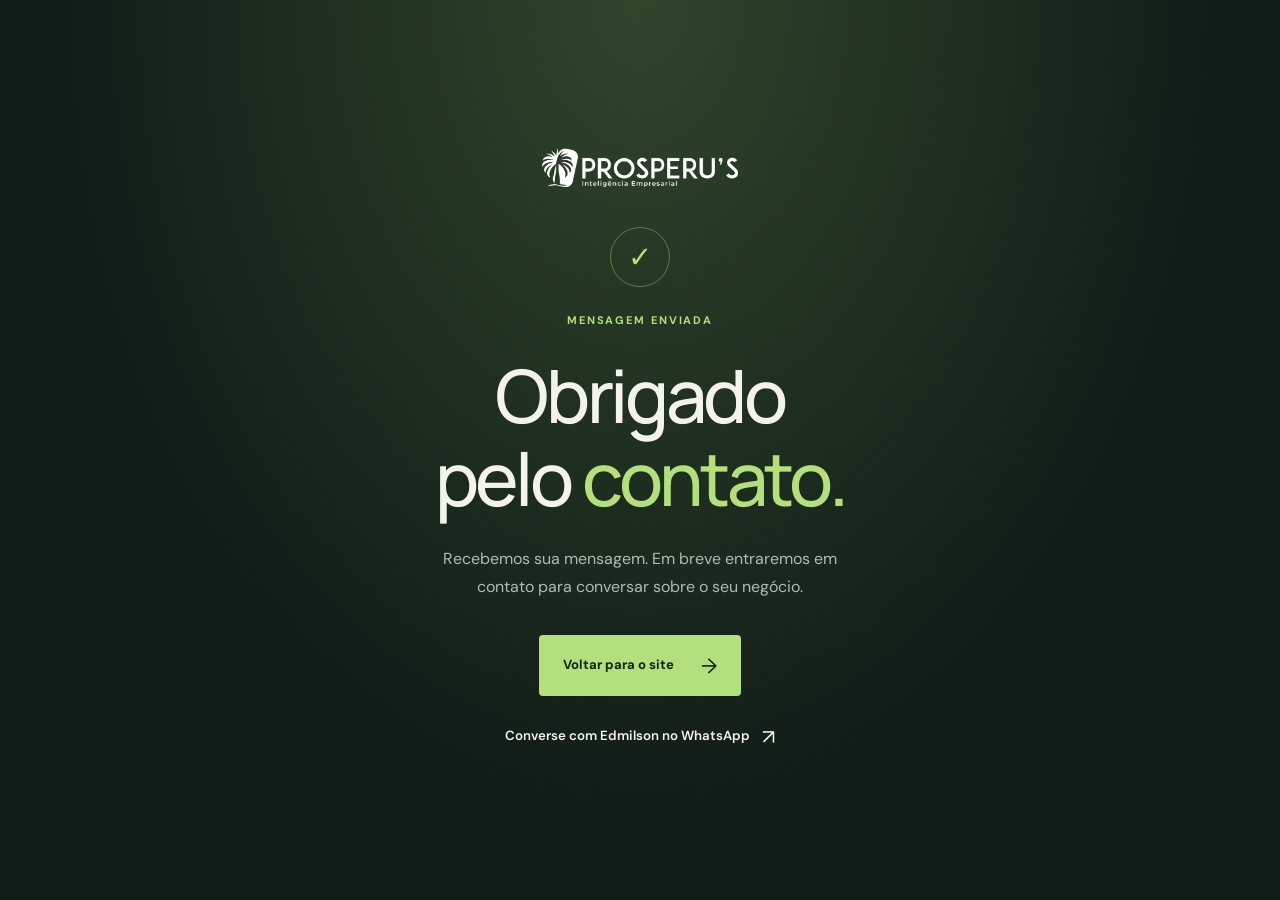
<file: obrigado.html>
<!DOCTYPE html>
<html lang="pt-BR"><head><meta charset="UTF-8"><meta name="viewport" content="width=device-width, initial-scale=1">
<title>Obrigado pelo contato | Prosperu’s</title><meta name="description" content="Obrigado por entrar em contato com a Prosperu’s — Inteligência Empresarial."><meta name="theme-color" content="#101c17">
<link rel="icon" href="img/favicon.ico"><link rel="preconnect" href="https://fonts.googleapis.com"><link rel="preconnect" href="https://fonts.gstatic.com" crossorigin>
<link href="https://fonts.googleapis.com/css2?family=DM+Sans:wght@400;500;600;700&family=Manrope:wght@400;500;600;700;800&display=swap" rel="stylesheet">
<link rel="stylesheet" href="css/style.css"><script src="js/script.js" defer></script></head><body><main id="conteudo" tabindex="-1" class="thank-you"><div class="thank-you-card"><a class="brand" href="index.html"><img src="img/prosperus-logo-white.png" alt="Prosperu’s — Inteligência Empresarial" width="220" height="45"></a><span class="success-mark" aria-hidden="true">✓</span><p class="eyebrow">MENSAGEM ENVIADA</p><h1>Obrigado<br>pelo <em>contato.</em></h1><p>Recebemos sua mensagem. Em breve entraremos em contato para conversar sobre o seu negócio.</p><a class="button button-primary" href="index.html">Voltar para o site <span aria-hidden="true">→</span></a><a class="text-link" href="https://wa.me/5577998216629?text=Ol%C3%A1%2C%20Edmilson!%20Gostaria%20de%20conversar%20sobre%20as%20solu%C3%A7%C3%B5es%20da%20Prosperu%E2%80%99s." target="_blank" rel="noopener noreferrer">Converse com Edmilson no WhatsApp <span aria-hidden="true">↗</span></a></div></main></body></html>
</file>
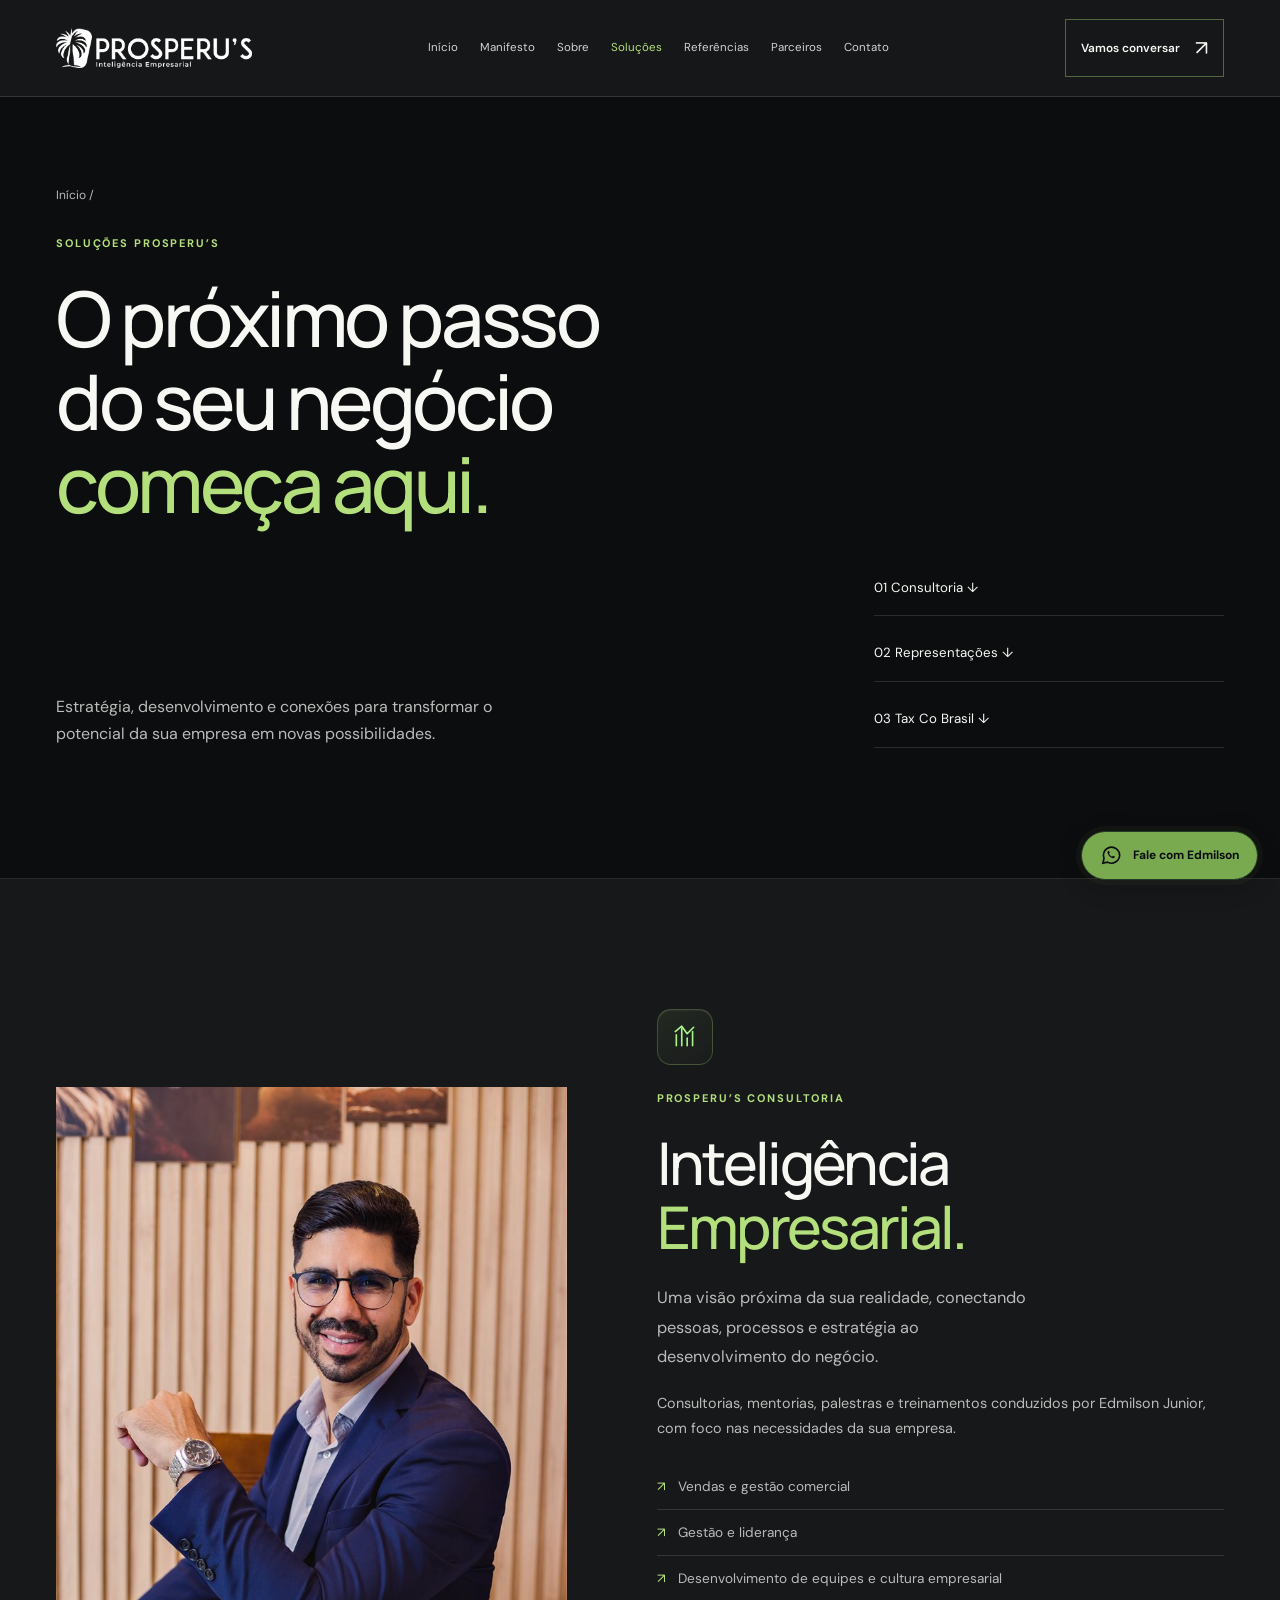
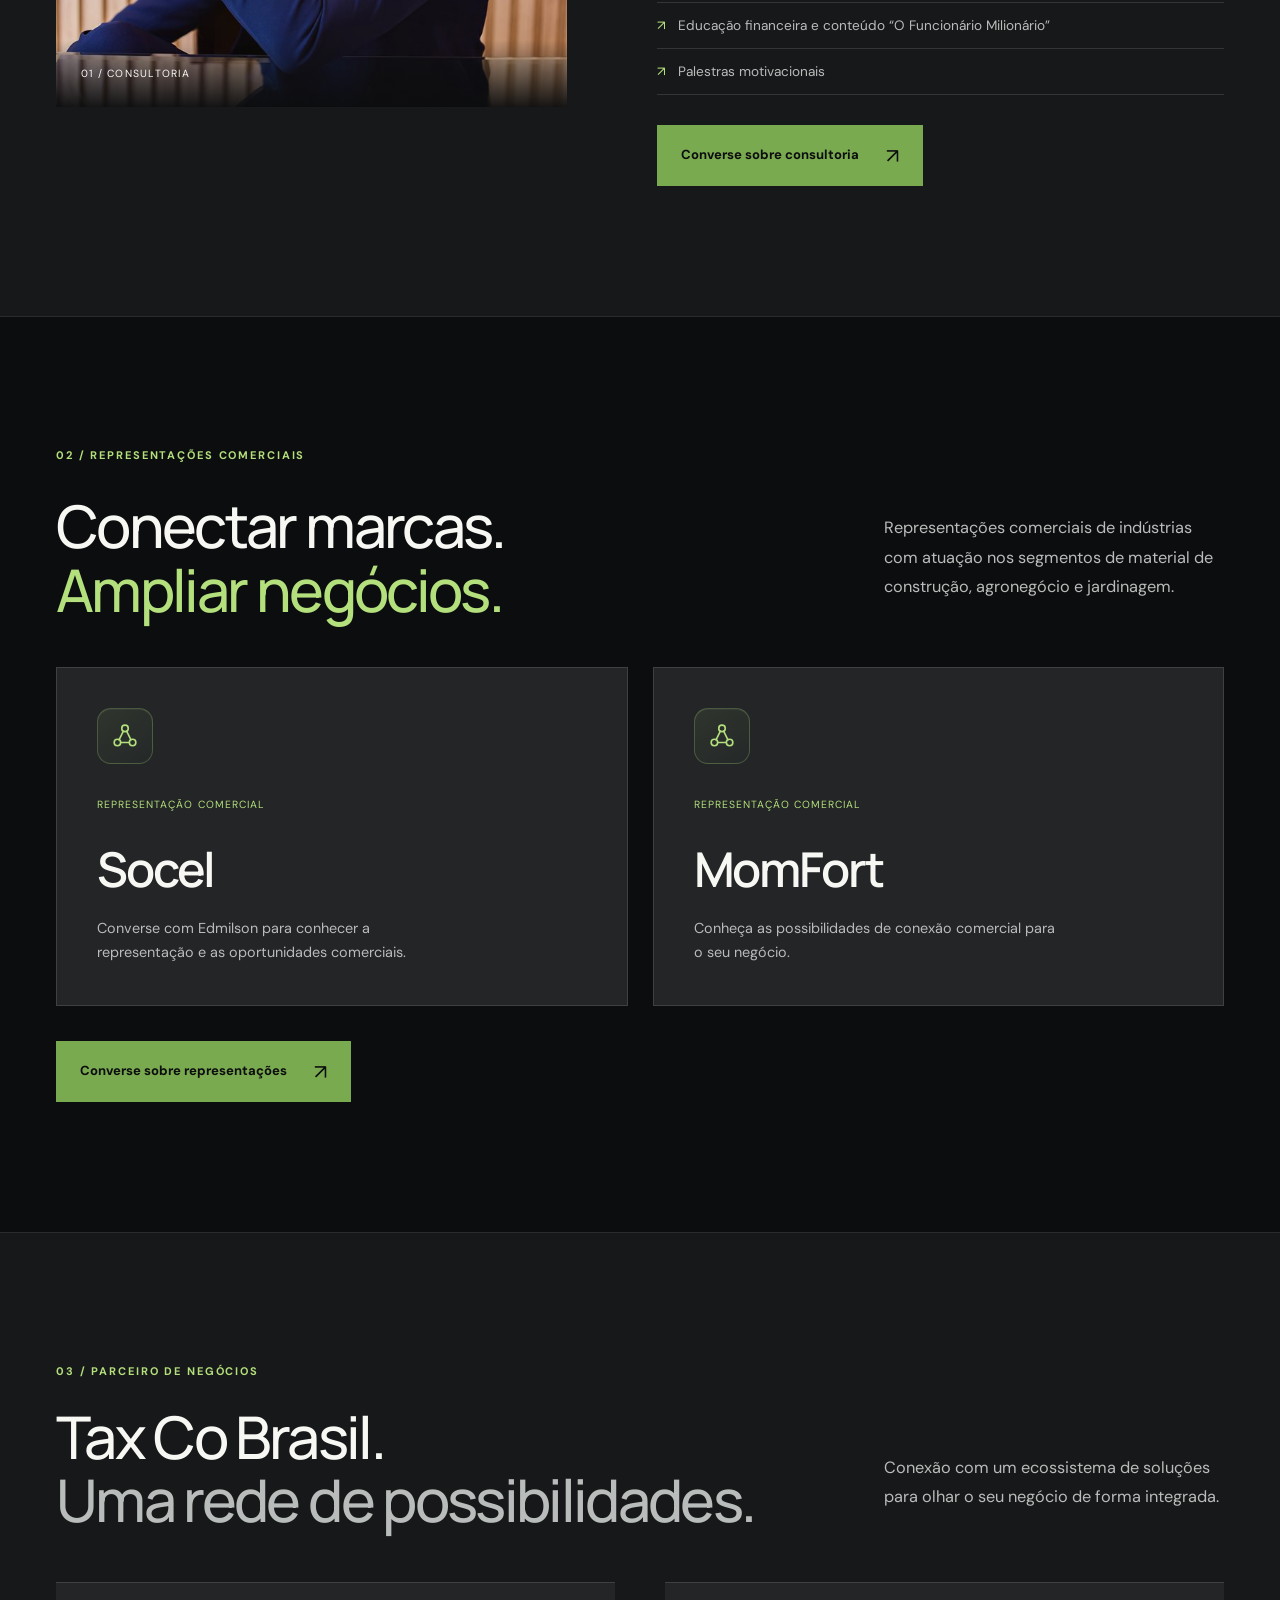
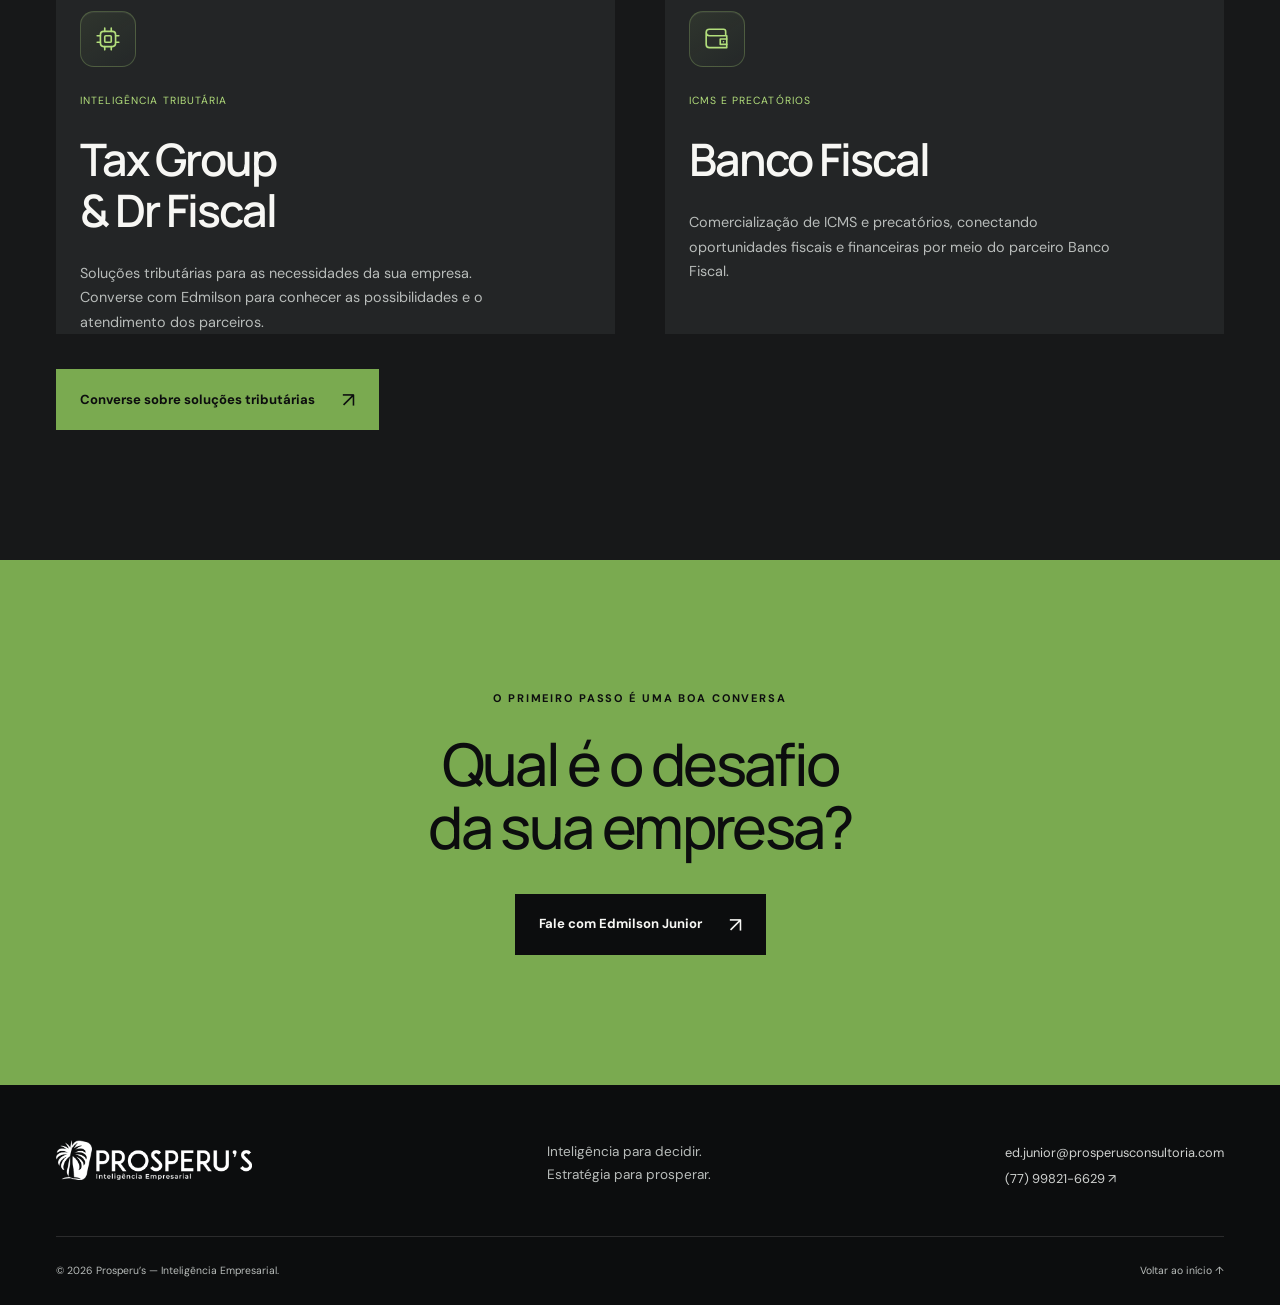
<file: solucoes.html>
<!DOCTYPE html>
<html lang="pt-BR"><head><meta charset="UTF-8"><meta name="viewport" content="width=device-width, initial-scale=1">
<title>Soluções | Prosperu’s — Inteligência Empresarial</title><meta name="description" content="Conheça as soluções da Prosperu’s em consultoria empresarial, representações comerciais e inteligência tributária com o ecossistema Tax Co Brasil."><meta name="theme-color" content="#171819">
<link rel="icon" href="img/favicon.ico"><link rel="preconnect" href="https://fonts.googleapis.com"><link rel="preconnect" href="https://fonts.gstatic.com" crossorigin>
<link href="https://fonts.googleapis.com/css2?family=DM+Sans:wght@400;500;600;700&family=Manrope:wght@400;500;600;700;800&display=swap" rel="stylesheet">
<link rel="stylesheet" href="css/style.css"><link rel="stylesheet" href="css/home.css"><link rel="stylesheet" href="css/solucoes.css"><script src="js/script.js" defer></script></head><body class="home solutions-page"><div class="scroll-progress" aria-hidden="true"></div><a class="skip-link" href="#conteudo">Pular para o conteúdo</a>
<header class="site-header"><div class="container nav-wrap">
<a class="brand" href="index.html" aria-label="Prosperu’s — início"><img src="img/prosperus-logo-white.png" alt="Prosperu’s — Inteligência Empresarial" width="220" height="45"></a>
<button class="menu-toggle" aria-expanded="false" aria-controls="main-menu" hidden>Menu <span aria-hidden="true">☰</span></button>
<nav id="main-menu" aria-label="Navegação principal">
<a href="index.html">Início</a><a href="index.html#manifesto">Manifesto</a><a href="index.html#sobre">Sobre</a><a href="solucoes.html" aria-current="page">Soluções</a><a href="index.html#referencias">Referências</a><a href="index.html#parceiros">Parceiros</a><a href="index.html#contato">Contato</a>
</nav><a class="nav-cta" href="https://wa.me/5577998216629?text=Ol%C3%A1%2C%20Edmilson!%20Gostaria%20de%20conversar%20sobre%20as%20solu%C3%A7%C3%B5es%20da%20Prosperu%E2%80%99s." target="_blank" rel="noopener noreferrer">Vamos conversar <span aria-hidden="true">↗</span></a>
</div></header>
<main id="conteudo" tabindex="-1"><section class="solutions-hero section"><div class="tech-grid" aria-hidden="true"></div><div class="container"><a class="breadcrumb" href="index.html">Início /</a><p class="eyebrow">SOLUÇÕES PROSPERU’S</p><h1>O próximo passo<br>do seu negócio<br><em>começa aqui.</em></h1><div class="solutions-intro"><p>Estratégia, desenvolvimento e conexões para transformar o potencial da sua empresa em novas possibilidades.</p><nav aria-label="Frentes de soluções"><a href="#consultoria">01 Consultoria ↓</a><a href="#representacoes">02 Representações ↓</a><a href="#tax-co">03 Tax Co Brasil ↓</a></nav></div></div></section>
<section class="section solution-detail" id="consultoria"><div class="container solution-grid"><div class="solution-image"><img src="img/edmilson-hero-1200.jpg" srcset="img/edmilson-hero-720.jpg 720w, img/edmilson-hero-1200.jpg 1200w" sizes="(max-width: 640px) calc(100vw - 60px), (max-width: 1336px) 45vw, 560px" alt="Edmilson Junior, consultor empresarial" width="3648" height="5472" loading="lazy"><span>01 / CONSULTORIA</span></div><div><span class="icon-box solution-icon"><svg class="ui-icon " viewBox="0 0 24 24" fill="none" stroke="currentColor" stroke-width="1.5" stroke-linecap="round" stroke-linejoin="round" aria-hidden="true" focusable="false"><use href="img/icons.svg#strategy"></use></svg></span><p class="eyebrow">PROSPERU’S CONSULTORIA</p><h2>Inteligência<br><em>Empresarial.</em></h2><p class="section-description">Uma visão próxima da sua realidade, conectando pessoas, processos e estratégia ao desenvolvimento do negócio.</p><p>Consultorias, mentorias, palestras e treinamentos conduzidos por Edmilson Junior, com foco nas necessidades da sua empresa.</p><ul class="topic-list"><li>Vendas e gestão comercial</li><li>Gestão e liderança</li><li>Desenvolvimento de equipes e cultura empresarial</li><li>Educação financeira e conteúdo “O Funcionário Milionário”</li><li>Palestras motivacionais</li></ul><a class="button button-primary" href="https://wa.me/5577998216629?text=Ol%C3%A1%2C%20Edmilson!%20Tenho%20interesse%20na%20Prosperu%E2%80%99s%20Consultoria%20%E2%80%94%20Intelig%C3%AAncia%20Empresarial." target="_blank" rel="noopener noreferrer">Converse sobre consultoria <span aria-hidden="true">↗</span></a></div></div></section>
<section class="section solution-detail representation-detail" id="representacoes"><div class="container"><p class="eyebrow">02 / REPRESENTAÇÕES COMERCIAIS</p><div class="heading-row"><h2>Conectar marcas.<br><em>Ampliar negócios.</em></h2><p class="section-description">Representações comerciais de indústrias com atuação nos segmentos de material de construção, agronegócio e jardinagem.</p></div><div class="representation-cards"><article><span class="icon-box"><svg class="ui-icon " viewBox="0 0 24 24" fill="none" stroke="currentColor" stroke-width="1.5" stroke-linecap="round" stroke-linejoin="round" aria-hidden="true" focusable="false"><use href="img/icons.svg#network"></use></svg></span><span>REPRESENTAÇÃO COMERCIAL</span><h3>Socel</h3><p>Converse com Edmilson para conhecer a representação e as oportunidades comerciais.</p></article><article><span class="icon-box"><svg class="ui-icon " viewBox="0 0 24 24" fill="none" stroke="currentColor" stroke-width="1.5" stroke-linecap="round" stroke-linejoin="round" aria-hidden="true" focusable="false"><use href="img/icons.svg#network"></use></svg></span><span>REPRESENTAÇÃO COMERCIAL</span><h3>MomFort</h3><p>Conheça as possibilidades de conexão comercial para o seu negócio.</p></article></div><a class="button button-primary" href="https://wa.me/5577998216629?text=Ol%C3%A1%2C%20Edmilson!%20Gostaria%20de%20saber%20mais%20sobre%20as%20representa%C3%A7%C3%B5es%20comerciais%20Socel%20e%20MomFort." target="_blank" rel="noopener noreferrer">Converse sobre representações <span aria-hidden="true">↗</span></a></div></section>
<section class="section solution-detail tax-detail" id="tax-co"><div class="container"><p class="eyebrow">03 / PARCEIRO DE NEGÓCIOS</p><div class="heading-row"><h2>Tax Co Brasil.<br><span class="muted">Uma rede de possibilidades.</span></h2><p class="section-description">Conexão com um ecossistema de soluções para olhar o seu negócio de forma integrada.</p></div><div class="tax-grid"><article><span class="icon-box"><svg class="ui-icon " viewBox="0 0 24 24" fill="none" stroke="currentColor" stroke-width="1.5" stroke-linecap="round" stroke-linejoin="round" aria-hidden="true" focusable="false"><use href="img/icons.svg#chip"></use></svg></span><span>INTELIGÊNCIA TRIBUTÁRIA</span><h3>Tax Group<br>& Dr Fiscal</h3><p>Soluções tributárias para as necessidades da sua empresa. Converse com Edmilson para conhecer as possibilidades e o atendimento dos parceiros.</p></article><article><span class="icon-box"><svg class="ui-icon " viewBox="0 0 24 24" fill="none" stroke="currentColor" stroke-width="1.5" stroke-linecap="round" stroke-linejoin="round" aria-hidden="true" focusable="false"><use href="img/icons.svg#wallet"></use></svg></span><span>ICMS E PRECATÓRIOS</span><h3>Banco Fiscal</h3><p>Comercialização de ICMS e precatórios, conectando oportunidades fiscais e financeiras por meio do parceiro Banco Fiscal.</p></article></div><a class="button button-primary" href="https://wa.me/5577998216629?text=Ol%C3%A1%2C%20Edmilson!%20Tenho%20interesse%20nas%20solu%C3%A7%C3%B5es%20do%20ecossistema%20Tax%20Co%20Brasil%2C%20intelig%C3%AAncia%20tribut%C3%A1ria%2C%20ICMS%20e%20precat%C3%B3rios." target="_blank" rel="noopener noreferrer">Converse sobre soluções tributárias <span aria-hidden="true">↗</span></a></div></section>
<section class="section final-cta"><div class="container"><p class="eyebrow">O PRIMEIRO PASSO É UMA BOA CONVERSA</p><h2>Qual é o desafio<br>da sua empresa?</h2><a class="button button-primary" href="index.html#contato">Fale com Edmilson Junior <span aria-hidden="true">↗</span></a></div></section></main><footer class="site-footer"><div class="container"><div class="footer-top"><a class="brand" href="index.html"><img src="img/prosperus-logo-white.png" alt="Prosperu’s — Inteligência Empresarial" width="220" height="45" loading="lazy"></a><p>Inteligência para decidir.<br>Estratégia para prosperar.</p><div><a href="mailto:ed.junior@prosperusconsultoria.com">ed.junior@prosperusconsultoria.com</a><br><a href="https://wa.me/5577998216629?text=Ol%C3%A1%2C%20Edmilson!%20Gostaria%20de%20conversar%20sobre%20as%20solu%C3%A7%C3%B5es%20da%20Prosperu%E2%80%99s." target="_blank" rel="noopener noreferrer">(77) 99821-6629 <span aria-hidden="true">↗</span></a></div></div><div class="footer-bottom"><span>© 2026 Prosperu’s — Inteligência Empresarial.</span><a href="index.html#conteudo">Voltar ao início ↑</a></div></div></footer>
<a class="floating-contact" href="https://wa.me/5577998216629?text=Ol%C3%A1%2C%20Edmilson!%20Gostaria%20de%20conversar%20sobre%20as%20solu%C3%A7%C3%B5es%20da%20Prosperu%E2%80%99s." target="_blank" rel="noopener noreferrer" aria-label="Conversar com Edmilson Junior no WhatsApp"><svg viewBox="0 0 24 24" fill="none" aria-hidden="true"><path d="M20.5 11.5a8.5 8.5 0 0 1-12.6 7.4L3 20l1.2-4.8a8.5 8.5 0 1 1 16.3-3.7Z" stroke="currentColor" stroke-width="1.7"/><path d="M8 7.5c-.7 1.5 1 5.8 5 7.3 1.2.4 2.5-.3 2.8-1.4l-2.3-1.2-1 1c-1.4-.6-2.6-1.8-3.1-3.2l1-1L9 7Z" fill="currentColor"/></svg><span>Fale com Edmilson</span></a></body></html>
</file>
<file: css/style.css>
/* Prosperu’s — identidade e componentes compartilhados */ :root {
  --bg:#101c17;
  --bg-deep:#0b1410;
  --surface:#17261e;
  --line:#ffffff20;
  --text:#f3f3ec;
  --muted:#afbbb1;
  --green:#b3df7c;
  --brand:#7aaa50;
  --light:#f0f1e9;
  --ink:#203429;
  --radius:4px
}

* {
  box-sizing:border-box
}

html {
  scroll-behavior:smooth;
  scroll-padding-top:110px
}

body {
  margin:0;
  background:var(--bg);
  color:var(--text);
  font-family:'DM Sans',sans-serif;
  font-size:16px;
  line-height:1.7
}

h1,h2,h3,p,figure {
  margin:0
}

h1,h2,h3 {
  font-family:'Manrope',sans-serif;
  line-height:1.13;
  letter-spacing:-.045em
}

h1 {
  font-size:clamp(3.2rem,5.65vw,5.4rem);
  font-weight:500
}

h2 {
  font-size:clamp(2.25rem,3.65vw,3.5rem);
  font-weight:500
}

h3 {
  font-size:1.5rem;
  font-weight:600
}

em {
  color:var(--green);
  font-style:normal
}

a {
  color:inherit;
  text-decoration:none
}

a,button,input,textarea {
  -webkit-tap-highlight-color:transparent
}

a,button {
  touch-action:manipulation
}

img {
  max-width:100%;
  display:block
}

button,input,textarea {
  font:inherit
}

button,a,input,textarea {
  outline-offset:5px
}

a:focus-visible,button:focus-visible,input:focus-visible,textarea:focus-visible {
  outline:2px solid var(--green)
}

::selection {
  background:var(--green);
  color:var(--bg)
}

.container {
  width:min(1240px,calc(100% - 96px));
  margin-inline:auto
}

.section {
  padding-block:110px
}

.eyebrow {
  color:var(--green);
  font-size:.69rem;
  font-weight:700;
  letter-spacing:.17em;
  line-height:1.5;
  margin-bottom:25px
}

.muted {
  color:var(--muted)
}

.section-description {
  color:var(--muted);
  max-width:390px;
  font-size:1.02rem;
  line-height:1.8
}

.section-heading {
  margin-bottom:50px
}

.section-heading>p:last-child:not(.eyebrow) {
  margin-top:24px;
  color:#5c6d60
}

.heading-row {
  display:flex;
  justify-content:space-between;
  gap:50px;
  align-items:end
}

.heading-row .section-description {
  max-width:340px
}

.button {
  display:inline-flex;
  align-items:center;
  justify-content:space-between;
  gap:27px;
  min-height:55px;
  padding:15px 23px;
  border:1px solid transparent;
  border-radius:var(--radius);
  font-size:.82rem;
  font-weight:700;
  line-height:1.4;
  cursor:pointer;
  transition:background .2s,transform .2s
}

.button-primary {
  color:#142319;
  background:var(--green)
}

.button-primary:hover {
  background:#c5eca0;
  transform:translateY(-2px)
}

.button span,.text-link span,.nav-cta span {
  font-size:1.3rem;
  font-weight:400
}

.text-link {
  display:inline-flex;
  align-items:center;
  justify-content:space-between;
  gap:25px;
  font-size:.83rem;
  font-weight:600;
  line-height:1.5
}

.text-link:hover {
  color:var(--green)
}

.skip-link {
  position:fixed;
  left:20px;
  top:-100px;
  background:var(--green);
  color:var(--bg);
  padding:12px;
  z-index:100
}

.skip-link:focus {
  top:10px
}

.status-dot {
  display:inline-block;
  flex-shrink:0;
  width:6px;
  height:6px;
  border-radius:50%;
  background:var(--green)
}

.brand {
  display:block;
  flex-shrink:0;
  width:196px
}

.brand img {
  width:100%;
  height:auto
}

.site-header {
  position:fixed;
  top:0;
  left:0;
  right:0;
  z-index:30;
  background:#101c17f5;
  border-bottom:1px solid var(--line)
}

.nav-wrap {
  min-height:100px;
  display:flex;
  gap:30px;
  align-items:center;
  justify-content:space-between
}

.site-header nav {
  display:flex;
  gap:24px;
  align-items:center
}

.site-header nav a {
  font-size:.76rem;
  color:#c5cdc6;
  white-space:nowrap;
  transition:color .2s
}

.site-header nav a:hover,.site-header nav a[aria-current] {
  color:var(--green)
}

.nav-cta {
  font-size:.74rem;
  font-weight:600;
  border:1px solid #b3df7c65;
  padding:10px 15px;
  display:flex;
  align-items:center;
  gap:15px;
  border-radius:var(--radius);
  white-space:nowrap
}

.nav-cta:hover {
  background:var(--surface)
}

.menu-toggle {
  display:none;
  background:none;
  color:var(--text);
  border:1px solid var(--line);
  padding:8px 12px;
  border-radius:4px;
  cursor:pointer
}

.menu-toggle[hidden] {
  display:none
}

.hero {
  padding-top:153px;
  overflow:hidden;
  background:radial-gradient(ellipse at 80% 38%,#263a2570 0%,transparent 58%)
}

.hero-grid {
  display:grid;
  grid-template-columns:1.1fr 1fr;
  align-items:center;
  gap:60px
}

.hero-copy {
  padding-block:34px 20px
}

.hero .eyebrow {
  display:flex;
  align-items:center;
  gap:10px;
  margin-bottom:33px
}

.hero h1 {
  line-height:1.08
}

.hero-description {
  font-size:1.05rem;
  color:#c3cbc2;
  margin-top:27px;
  line-height:1.8
}

.hero-actions {
  display:flex;
  align-items:center;
  gap:27px;
  margin-top:33px
}

.hero-note {
  display:flex;
  gap:18px;
  align-items:center;
  margin-top:46px;
  color:#b0bbaf;
  font-size:.72rem;
  line-height:1.7
}

.hero-note .line {
  width:38px;
  height:1px;
  background:#b3df7c88
}

.hero-visual {
  position:relative;
  align-self:stretch;
  display:flex;
  align-items:center;
  min-width:0;
  padding:25px 25px 28px 0
}

.hero-photo {
  height:550px;
  max-height:65vw;
  width:100%;
  position:relative;
  border-radius:160px 6px 6px 6px;
  overflow:hidden;
  border:1px solid #b3df7c30
}

.hero-photo:after {
  content:'';
  position:absolute;
  inset:0;
  background:linear-gradient(0deg,#101c1770,transparent 35%)
}

.hero-photo img {
  width:100%;
  height:100%;
  object-fit:cover;
  object-position:50% 37%
}

.photo-word {
  position:absolute;
  top:2px;
  right:22px;
  font-size:.65rem;
  letter-spacing:.38em;
  color:#a5b798
}

.portrait-label {
  position:absolute;
  bottom:58px;
  left:-28px;
  right:58px;
  display:flex;
  align-items:center;
  gap:16px;
  border:1px solid #ffffff30;
  background:#13251ee8;
  backdrop-filter:blur(12px);
  padding:18px 22px;
  border-radius:4px
}

.portrait-label strong {
  font-size:.96rem;
  display:block;
  font-weight:500
}

.portrait-label div>span {
  display:block;
  font-size:.69rem;
  color:#b3c2b4
}

.portrait-label>span:last-child {
  margin-left:auto;
  color:var(--green);
  font-size:1.7rem
}

.photo-caption {
  position:absolute;
  bottom:3px;
  right:24px;
  font-size:.5rem;
  letter-spacing:.15em;
  color:#afbdad
}

.hero-bottom {
  display:flex;
  align-items:center;
  justify-content:space-between;
  padding-block:32px 27px;
  margin-top:35px;
  border-top:1px solid var(--line);
  font-size:.6rem;
  letter-spacing:.12em;
  color:#9cafa1
}

.hero-bottom a {
  letter-spacing:0;
  font-size:.72rem
}

.stats {
  border-block:1px solid var(--line);
  background:#142219
}

.stats-grid {
  display:grid;
  grid-template-columns:repeat(5,1fr);
  padding-block:36px
}

.stats-grid>div {
  padding-inline:28px;
  border-left:1px solid var(--line)
}

.stats-grid>div:first-child {
  padding-left:0;
  border-left:0
}

.stats strong {
  font-family:'Manrope',sans-serif;
  font-size:clamp(2rem,3vw,2.8rem);
  font-weight:500;
  line-height:1.3;
  letter-spacing:-.05em;
  white-space:nowrap
}

.stats strong span {
  color:var(--green)
}

.stats p {
  color:var(--muted);
  font-size:.72rem;
  margin-top:5px
}

.about-grid {
  display:grid;
  grid-template-columns:.9fr 1fr;
  gap:90px;
  align-items:center
}

.about-photo {
  position:relative;
  height:555px;
  overflow:hidden;
  border-radius:4px
}

.about-photo img {
  height:100%;
  width:100%;
  object-fit:cover;
  object-position:center 30%
}

.about-photo>span {
  position:absolute;
  bottom:0;
  left:0;
  right:0;
  padding:25px;
  background:linear-gradient(0deg,#0b1410e0,transparent);
  font-size:.6rem;
  letter-spacing:.12em
}

.about-copy h3 {
  font-size:2.25rem
}

.about-copy .eyebrow {
  margin-bottom:16px
}

.role {
  font-size:.8rem;
  color:var(--green);
  margin-top:10px;
  margin-bottom:25px
}

.about-copy>p:not(.eyebrow):not(.role) {
  color:var(--muted);
  font-size:.92rem;
  margin-bottom:18px
}

.about-copy strong {
  color:var(--text);
  font-weight:500
}

.about-copy .text-link {
  margin-top:10px
}

.values-grid {
  display:grid;
  grid-template-columns:repeat(3,1fr);
  gap:42px;
  margin-top:70px
}

.values-grid article {
  border-top:1px solid var(--line);
  padding-top:23px
}

.values-grid article>span {
  font-size:.65rem;
  color:var(--green)
}

.values-grid h3 {
  margin-block:13px
}

.values-grid p {
  font-size:.86rem;
  color:var(--muted)
}

.challenges {
  background:var(--bg-deep)
}

.challenges-grid {
  display:grid;
  grid-template-columns:1fr 1.1fr;
  gap:90px;
  align-items:center
}

.challenges .section-description {
  margin-block:25px
}

.challenge-list>div {
  display:flex;
  gap:20px;
  align-items:center;
  border-bottom:1px solid var(--line);
  padding:25px 0
}

.challenge-list>div:first-child {
  border-top:1px solid var(--line)
}

.challenge-list>div>span:first-child {
  font-size:.65rem;
  color:var(--green)
}

.challenge-list h3 {
  font-size:1.07rem;
  letter-spacing:-.015em;
  line-height:1.5;
  font-weight:500
}

.challenge-list>div>span:last-child {
  color:var(--green);
  margin-left:auto
}

.service-grid {
  display:grid;
  grid-template-columns:repeat(3,1fr);
  gap:18px
}

.service-card {
  display:flex;
  flex-direction:column;
  padding:32px;
  background:var(--surface);
  border:1px solid var(--line);
  min-height:350px;
  border-radius:var(--radius);
  transition:background .2s,border-color .2s
}

.service-card:hover {
  background:#213527;
  border-color:#b3df7c80
}

.card-number {
  color:var(--green);
  font-size:.62rem;
  letter-spacing:.1em
}

.service-card h3 {
  margin-top:50px;
  font-size:1.5rem;
  line-height:1.25
}

.service-card p {
  font-size:.85rem;
  color:var(--muted);
  margin-block:19px 30px
}

.card-link {
  display:flex;
  justify-content:space-between;
  align-items:center;
  gap:15px;
  font-size:.76rem;
  margin-top:auto;
  color:var(--green);
  border-top:1px solid var(--line);
  padding-top:18px
}

.references {
  background:var(--light);
  color:var(--ink)
}

.references .eyebrow {
  color:#426632
}

.logo-grid {
  display:grid;
  grid-template-columns:repeat(5,1fr);
  gap:1px;
  background:#d4dcd0;
  border:1px solid #d4dcd0
}

.logo-tile {
  background:white;
  min-height:135px;
  display:flex;
  justify-content:center;
  align-items:center;
  padding:24px
}

.logo-tile img {
  width:auto;
  max-width:100%;
  height:auto;
  max-height:75px;
  object-fit:contain
}

.name-tile {
  font-family:'Manrope',sans-serif;
  font-size:1.15rem;
  font-weight:700;
  text-align:center
}

.testimonials {
  margin-top:85px
}

.testimonials h3 {
  font-size:2rem
}

.testimonial-grid {
  display:grid;
  grid-template-columns:repeat(2,1fr);
  gap:30px
}

.testimonial-grid figure {
  padding:30px;
  border:1px solid #ccd4c7;
  border-radius:var(--radius);
  background:#e9ece2;
  display:flex;
  flex-direction:column
}

.testimonial-grid blockquote {
  margin:0 0 25px;
  font-size:.87rem;
  line-height:1.85
}

.testimonial-grid figcaption {
  margin-top:auto;
  border-top:1px solid #ccd4c7;
  padding-top:18px
}

.testimonial-grid figcaption strong {
  font-size:.85rem;
  display:block
}

.testimonial-grid figcaption span {
  font-size:.72rem;
  display:block;
  color:#52624e;
  margin-top:4px
}

.partner-grid {
  display:grid;
  grid-template-columns:repeat(5,1fr);
  border-block:1px solid var(--line)
}

.partner-grid>div {
  padding:25px 20px;
  border-left:1px solid var(--line)
}

.partner-grid>div:first-child {
  border-left:0;
  padding-left:0
}

.partner-grid span {
  font-size:.65rem;
  color:var(--green)
}

.partner-grid h3 {
  font-size:1.15rem;
  margin-top:20px;
  line-height:1.4;
  letter-spacing:-.025em
}

.representation-strip {
  display:flex;
  align-items:center;
  gap:40px;
  padding-top:35px
}

.representation-strip>span {
  font-size:.6rem;
  letter-spacing:.08em;
  color:var(--muted)
}

.representation-strip strong {
  font-size:1.2rem;
  font-family:'Manrope',sans-serif;
  font-weight:500
}

.representation-strip a {
  margin-left:auto;
  color:var(--green)
}

.contact {
  background:var(--bg-deep);
  border-top:1px solid var(--line)
}

.contact-grid {
  display:grid;
  grid-template-columns:1fr 1fr;
  gap:90px
}

.contact h2 {
  font-size:clamp(2.7rem,4.8vw,4.5rem)
}

.contact .section-description {
  margin-block:25px 30px
}

.contact-details {
  display:flex;
  flex-direction:column;
  gap:8px;
  margin-top:30px;
  font-size:.85rem;
  color:var(--muted)
}

.contact-details a {
  overflow-wrap:anywhere
}

.contact-details a:hover {
  color:var(--green)
}

.contact-form {
  background:var(--surface);
  padding:35px;
  border:1px solid var(--line);
  border-radius:var(--radius)
}

.contact-form h3 {
  font-size:1.4rem
}

.contact-form>p {
  font-size:.82rem;
  color:var(--muted);
  margin-block:12px 25px
}

label {
  display:block;
  font-size:.75rem;
  margin-bottom:8px
}

input,textarea {
  width:100%;
  min-width:0;
  background:#101c17;
  color:var(--text);
  border:1px solid #ffffff30;
  border-radius:3px;
  padding:13px;
  font-size:.83rem;
  margin-bottom:20px
}

input::placeholder,textarea::placeholder {
  color:#a2b0a5
}

textarea {
  resize:vertical;
  min-height:120px
}

.form-row {
  display:grid;
  grid-template-columns:1fr 1fr;
  gap:15px
}

.contact-form .button {
  width:100%
}

.site-footer {
  padding-block:55px 25px
}

.footer-top {
  display:flex;
  justify-content:space-between;
  align-items:start;
  gap:40px
}

.footer-top p {
  font-size:.85rem;
  color:var(--muted)
}

.footer-top>div {
  font-size:.8rem;
  line-height:2;
  color:#c1cec0
}

.footer-top>div a {
  overflow-wrap:anywhere
}

.footer-top>div a:hover {
  color:var(--green)
}

.footer-bottom {
  display:flex;
  justify-content:space-between;
  gap:25px;
  padding-top:25px;
  margin-top:45px;
  border-top:1px solid var(--line);
  font-size:.65rem;
  color:#9eb09f
}

.floating-contact {
  position:fixed;
  right:22px;
  bottom:20px;
  z-index:25;
  background:var(--green);
  color:#15291b;
  display:flex;
  align-items:center;
  gap:10px;
  padding:12px 18px;
  border:1px solid #233b25;
  border-radius:50px;
  box-shadow:0 5px 25px #0004;
  font-size:.75rem;
  font-weight:700
}

.floating-contact:hover {
  background:#c5eca0
}

.floating-contact svg {
  width:23px;
  height:23px
}

.solutions-hero {
  padding-top:150px;
  background:radial-gradient(ellipse at 90% 60%,#29402670,transparent 65%);
  border-bottom:1px solid var(--line)
}

.breadcrumb {
  color:var(--muted);
  font-size:.75rem;
  display:inline-block;
  margin-bottom:30px
}

.solutions-hero h1 {
  font-size:clamp(3.2rem,6vw,5.6rem)
}

.solutions-intro {
  display:flex;
  justify-content:space-between;
  gap:65px;
  align-items:end;
  margin-top:35px
}

.solutions-intro>p {
  max-width:440px;
  color:var(--muted)
}

.solutions-intro nav {
  display:flex;
  flex-direction:column;
  gap:10px;
  min-width:280px
}

.solutions-intro nav a {
  border-bottom:1px solid var(--line);
  padding:8px 0;
  font-size:.83rem
}

.solutions-intro nav a:hover {
  color:var(--green)
}

.solution-grid {
  display:grid;
  grid-template-columns:.9fr 1fr;
  gap:90px;
  align-items:center
}

.solution-image {
  height:620px;
  position:relative;
  overflow:hidden;
  border-radius:var(--radius)
}

.solution-image img {
  height:100%;
  width:100%;
  object-fit:cover;
  object-position:50% 35%
}

.solution-image>span {
  position:absolute;
  bottom:0;
  left:0;
  right:0;
  padding:25px;
  background:linear-gradient(0deg,#0b1410ee,transparent);
  font-size:.65rem;
  letter-spacing:.12em
}

.solution-detail .section-description {
  margin-top:25px;
  margin-bottom:20px
}

.solution-detail p:not(.eyebrow):not(.section-description) {
  font-size:.9rem;
  color:var(--muted)
}

.topic-list {
  list-style:none;
  margin:24px 0 30px;
  padding:0
}

.topic-list li {
  border-bottom:1px solid var(--line);
  padding:11px 0;
  font-size:.85rem;
  color:#c0ccbe
}

.topic-list li:before {
  content:'↗';
  color:var(--green);
  margin-right:12px
}

.representation-detail {
  background:#18291e;
  border-block:1px solid var(--line)
}

.representation-cards {
  display:grid;
  grid-template-columns:1fr 1fr;
  gap:25px;
  margin:45px 0 35px
}

.representation-cards article {
  padding:40px;
  background:#102017;
  border:1px solid var(--line);
  border-radius:var(--radius)
}

.representation-cards article>span,.tax-grid article>span {
  font-size:.65rem;
  letter-spacing:.1em;
  color:var(--green)
}

.representation-cards h3 {
  font-size:3rem;
  margin-block:26px 20px
}

.representation-cards p {
  max-width:370px
}

.tax-grid {
  display:grid;
  grid-template-columns:1fr 1fr;
  gap:50px;
  margin-block:50px 35px
}

.tax-grid article {
  border-top:1px solid var(--line);
  padding-top:28px
}

.tax-grid h3 {
  font-size:2.3rem;
  margin-block:25px
}

.tax-grid p {
  max-width:440px
}

.final-cta {
  text-align:center;
  background:var(--green);
  color:var(--bg)
}

.final-cta .eyebrow {
  color:#35502b
}

.final-cta .button {
  margin-top:35px;
  background:var(--bg);
  color:var(--text)
}

.final-cta .button:hover {
  background:#263c2b
}

.thank-you {
  min-height:100svh;
  display:grid;
  place-items:center;
  padding:40px 24px;
  background:radial-gradient(ellipse at top,#30462b,transparent 65%)
}

.thank-you-card {
  max-width:640px;
  text-align:center
}

.thank-you-card .brand {
  margin:0 auto 40px
}

.success-mark {
  display:grid;
  place-items:center;
  width:60px;
  height:60px;
  margin:0 auto 25px;
  border:1px solid #b3df7c66;
  border-radius:50%;
  font-size:1.8rem;
  color:var(--green)
}

.thank-you-card h1 {
  font-size:clamp(3rem,6vw,4.6rem)
}

.thank-you-card>p:not(.eyebrow) {
  margin:25px auto;
  color:var(--muted);
  max-width:440px
}

.thank-you-card .button {
  margin:10px auto 25px
}

.thank-you-card>.text-link {
  display:flex;
  justify-content:center;
  gap:12px
}

@media(min-width:1600px) {
  .hero {
    padding-top:175px
  }

  .hero-photo {
    height:620px
  }

  .hero h1 {
    font-size:5.6rem
  }
}

@media(max-width:1150px) {
  .container {
    width:calc(100% - 64px)
  }

  .brand {
    width:170px
  }

  .nav-wrap {
    gap:20px
  }

  .site-header nav {
    gap:17px
  }

  .nav-cta {
    display:none
  }

  .hero-grid {
    gap:35px
  }

  .hero h1 {
    font-size:5.7vw
  }

  .hero-actions {
    gap:18px;
    flex-wrap:wrap
  }

  .hero-photo {
    height:530px
  }

  .portrait-label {
    left:-12px;
    right:40px
  }

  .about-grid,.challenges-grid,.contact-grid,.solution-grid {
    gap:50px
  }

  .service-card {
    padding:25px
  }

  .service-card h3 {
    font-size:1.3rem
  }

  .stats-grid>div {
    padding-inline:18px
  }
}

@media(max-width:850px) {
  .container {
    width:calc(100% - 48px)
  }

  .section {
    padding-block:75px
  }

  .nav-wrap {
    min-height:82px;
    flex-wrap:wrap
  }

  .site-header nav {
    gap:18px
  }

  .site-header nav a {
    font-size:.7rem
  }

  .brand {
    width:155px
  }

  .hero {
    padding-top:120px
  }

  .hero-grid {
    gap:25px
  }

  .hero .eyebrow {
    font-size:.55rem;
    letter-spacing:.1em
  }

  .hero-photo {
    height:460px
  }

  .hero h1 {
    font-size:6vw
  }

  .hero-description {
    font-size:.9rem
  }

  .hero-note {
    margin-top:30px
  }

  .hero-actions .button {
    padding-inline:15px;
    font-size:.73rem
  }

  .portrait-label {
    padding:15px;
    right:35px;
    bottom:55px
  }

  .portrait-label strong {
    font-size:.8rem
  }

  .portrait-label div>span {
    font-size:.6rem
  }

  .photo-caption {
    font-size:.4rem
  }

  .stats-grid>div {
    padding-inline:12px
  }

  .stats strong {
    font-size:1.9rem
  }

  .stats p {
    font-size:.63rem
  }

  .about-grid,.solution-grid {
    gap:35px
  }

  .about-photo {
    height:500px
  }

  .about-copy>p:not(.eyebrow):not(.role) {
    font-size:.83rem
  }

  .about-copy h3 {
    font-size:2rem
  }

  .values-grid {
    gap:25px
  }

  .values-grid p {
    font-size:.8rem
  }

  .heading-row {
    gap:30px
  }

  .heading-row .section-description {
    max-width:260px;
    font-size:.88rem
  }

  .challenges-grid {
    gap:35px
  }

  .service-grid {
    gap:12px
  }

  .service-card {
    padding:22px 18px
  }

  .service-card h3 {
    font-size:1.15rem
  }

  .card-number {
    font-size:.5rem
  }

  .service-card p {
    font-size:.8rem
  }

  .card-link {
    font-size:.68rem
  }

  .logo-grid {
    grid-template-columns:repeat(4,1fr)
  }

  .partner-grid {
    grid-template-columns:repeat(3,1fr);
    border-bottom:0
  }

  .partner-grid>div {
    border-bottom:1px solid var(--line);
    padding:20px
  }

  .partner-grid>div:first-child {
    padding-left:20px
  }

  .partner-grid>div:nth-child(3n+1) {
    border-left:0
  }

  .representation-strip {
    gap:25px;
    flex-wrap:wrap
  }

  .contact-grid {
    gap:35px
  }

  .contact-form {
    padding:25px
  }

  .form-row {
    grid-template-columns:1fr;
    gap:0
  }

  .footer-top {
    flex-wrap:wrap;
    gap:30px
  }

  .footer-top>div {
    width:100%
  }

  .solutions-hero {
    padding-top:125px
  }

  .solutions-intro {
    gap:35px
  }

  .solutions-intro nav {
    min-width:220px
  }

  .solution-image {
    height:610px
  }
}

@media(max-width:640px) {
  html {
    scroll-padding-top:90px
  }

  .container {
    width:calc(100% - 40px)
  }

  .section {
    padding-block:60px
  }

  .nav-wrap {
    min-height:76px;
    gap:0
  }

  .brand {
    width:167px
  }

  .menu-toggle:not([hidden]) {
    display:block
  }

  .js-ready .site-header nav {
    display:none
  }

  .js-ready .site-header nav.is-open {
    display:flex
  }

  .site-header nav {
    order:3;
    width:100%;
    flex-direction:column;
    align-items:stretch;
    gap:0;
    padding-block:12px 20px
  }

  .site-header nav a {
    padding:12px 5px;
    font-size:.9rem;
    border-bottom:1px solid var(--line)
  }

  body:not(.js-ready) .site-header {
    position:relative
  }

  body:not(.js-ready) .hero {
    padding-top:30px
  }

  body:not(.js-ready) .solutions-hero {
    padding-top:40px
  }

  .hero {
    padding-top:110px
  }

  .hero-grid {
    grid-template-columns:1fr;
    gap:25px
  }

  .hero-copy {
    padding-block:0
  }

  .hero .eyebrow {
    font-size:.57rem;
    letter-spacing:.12em;
    margin-bottom:24px
  }

  .hero h1 {
    font-size:clamp(2.5rem,10.5vw,4.25rem)
  }

  .hero-description {
    font-size:.95rem;
    margin-top:22px
  }

  .hero-actions {
    margin-top:25px;
    gap:22px
  }

  .hero-actions .button {
    font-size:.77rem;
    padding:15px 18px
  }

  .hero-note {
    display:none
  }

  .hero-visual {
    padding:25px 10px 25px 10px;
    max-width:460px;
    width:100%;
    margin:auto
  }

  .hero-photo {
    height:460px;
    max-height:none;
    border-top-left-radius:120px
  }

  .hero-photo img {
    object-position:50% 34%
  }

  .photo-word {
    font-size:.55rem;
    right:12px;
    top:2px
  }

  .portrait-label {
    left:0;
    right:35px;
    bottom:45px;
    padding:16px 19px
  }

  .portrait-label strong {
    font-size:.95rem
  }

  .portrait-label div>span {
    font-size:.69rem
  }

  .photo-caption {
    right:12px;
    bottom:0;
    font-size:.43rem
  }

  .hero-bottom {
    margin-top:20px;
    padding-block:23px;
    gap:20px
  }

  .hero-bottom>span {
    max-width:160px;
    font-size:.51rem
  }

  .hero-bottom a {
    font-size:.65rem;
    text-align:right
  }

  .stats-grid {
    grid-template-columns:repeat(2,1fr);
    padding-block:10px
  }

  .stats-grid>div,.stats-grid>div:first-child {
    padding:22px 15px;
    border:0;
    border-bottom:1px solid var(--line)
  }

  .stats-grid>div:nth-child(even) {
    border-left:1px solid var(--line)
  }

  .stats-grid>div:last-child {
    grid-column:1 / -1;
    border-bottom:0;
    padding-bottom:20px
  }

  .stats strong {
    font-size:2.25rem
  }

  .stats p {
    font-size:.73rem
  }

  .section-heading {
    margin-bottom:35px
  }

  .eyebrow {
    font-size:.6rem;
    margin-bottom:20px
  }

  h2 {
    font-size:clamp(2rem,7.6vw,3rem)
  }

  .about-grid,.challenges-grid,.contact-grid,.solution-grid {
    grid-template-columns:1fr;
    gap:35px
  }

  .about-photo {
    height:450px;
    max-width:460px;
    width:100%
  }

  .about-copy>p:not(.eyebrow):not(.role) {
    font-size:.92rem
  }

  .about-copy h3 {
    font-size:2.15rem
  }

  .values-grid {
    grid-template-columns:1fr;
    gap:25px;
    margin-top:45px
  }

  .values-grid h3 {
    font-size:1.35rem
  }

  .values-grid p {
    font-size:.88rem
  }

  .values-grid article {
    padding-top:18px
  }

  .values-grid article>span {
    float:right
  }

  .challenge-list>div {
    padding:20px 0;
    gap:15px
  }

  .challenge-list h3 {
    font-size:1rem
  }

  .heading-row {
    display:block
  }

  .heading-row .section-description {
    max-width:100%;
    font-size:.95rem;
    margin-top:25px
  }

  .service-grid {
    grid-template-columns:1fr;
    gap:15px
  }

  .service-card {
    padding:27px;
    min-height:300px
  }

  .card-number {
    font-size:.6rem
  }

  .service-card h3 {
    font-size:1.6rem;
    margin-top:35px
  }

  .service-card p {
    font-size:.88rem
  }

  .card-link {
    font-size:.78rem
  }

  .logo-grid {
    grid-template-columns:repeat(2,1fr)
  }

  .logo-tile {
    min-height:115px;
    padding:20px
  }

  .logo-tile img {
    max-height:65px
  }

  .name-tile {
    font-size:1rem
  }

  .testimonials {
    margin-top:55px
  }

  .testimonials h3 {
    font-size:1.7rem
  }

  .testimonial-grid {
    grid-template-columns:1fr;
    gap:18px
  }

  .testimonial-grid figure {
    padding:25px
  }

  .partner-grid {
    grid-template-columns:repeat(2,1fr)
  }

  .partner-grid>div:nth-child(3n+1) {
    border-left:1px solid var(--line)
  }

  .partner-grid>div:nth-child(2n+1) {
    border-left:0
  }

  .partner-grid h3 {
    font-size:1rem
  }

  .partner-grid>div:last-child {
    grid-column:1 / -1
  }

  .representation-strip {
    gap:20px
  }

  .representation-strip>span {
    width:100%
  }

  .representation-strip a {
    font-size:.75rem
  }

  .contact h2 {
    font-size:3rem
  }

  .contact-form {
    padding:25px 20px
  }

  .contact-form h3 {
    font-size:1.35rem
  }

  .footer-top {
    flex-direction:column;
    gap:25px
  }

  .footer-top>div {
    font-size:.76rem
  }

  .footer-bottom {
    flex-direction:column;
    gap:15px;
    margin-top:30px;
    padding-bottom:55px
  }

  .floating-contact {
    right:15px;
    bottom:15px;
    padding:12px
  }

  .floating-contact span {
    display:none
  }

  .floating-contact svg {
    width:26px;
    height:26px
  }

  .solutions-hero {
    padding-top:115px
  }

  .solutions-hero h1 {
    font-size:clamp(2.6rem,10vw,4rem)
  }

  .solutions-intro {
    display:block;
    margin-top:25px
  }

  .solutions-intro>p {
    font-size:.92rem
  }

  .solutions-intro nav {
    margin-top:30px
  }

  .solution-image {
    height:450px;
    max-width:460px
  }

  .solution-grid {
    gap:35px
  }

  .solution-detail .section-description {
    font-size:.95rem
  }

  .representation-cards,.tax-grid {
    grid-template-columns:1fr;
    gap:20px;
    margin-top:30px
  }

  .representation-cards article {
    padding:30px
  }

  .representation-cards h3 {
    font-size:2.5rem
  }

  .tax-grid article {
    padding-block:25px
  }

  .tax-grid h3 {
    font-size:2rem
  }

  .solution-detail .button {
    font-size:.76rem;
    gap:18px;
    max-width:100%
  }

  .final-cta h2 {
    font-size:2.5rem
  }

  .thank-you-card>.text-link {
    font-size:.75rem
  }
}

@media(prefers-reduced-motion:reduce) {
  html {
    scroll-behavior:auto
  }

  *,*:before,*:after {
    animation:none!important;
    transition:none!important
  }
}


/* Camada tecnológica: ícones vetoriais, luz e movimento progressivo. */
:root { --tech-accent: #a8f58a; --tech-cyan: #87ded1; }
.sr-only {
  position:absolute; width:1px; height:1px; padding:0; margin:-1px;
  overflow:hidden; clip-path:inset(50%); white-space:nowrap; border:0;
}
.ui-icon { display:block; width:26px; height:26px; flex-shrink:0; }
.icon-box {
  display:inline-grid; place-items:center; width:56px; height:56px;
  color:var(--tech-accent); border:1px solid #b3df7c40; border-radius:14px;
  background:linear-gradient(145deg,#b3df7c16,#87ded105);
  box-shadow:inset 0 1px 0 #ffffff0d; flex-shrink:0;
}
.scroll-progress {
  position:fixed; top:0; left:0; width:100%; height:2px;
  z-index:60; pointer-events:none; transform:scaleX(0); transform-origin:left;
  background:linear-gradient(90deg,var(--green),var(--tech-cyan));
  box-shadow:0 0 12px #b3df7c66;
}
.site-header { background:#0e1b16ed; backdrop-filter:blur(18px); }
.hero, .solutions-hero { position:relative; isolation:isolate; }
.solutions-hero { overflow:hidden; }
.hero>.container, .solutions-hero>.container { position:relative; z-index:1; }
.tech-grid {
  position:absolute; inset:-50px 0; z-index:0; pointer-events:none; opacity:.32;
  background-image:linear-gradient(#b3df7c12 1px,transparent 1px),linear-gradient(90deg,#b3df7c12 1px,transparent 1px);
  background-size:52px 52px;
  mask-image:linear-gradient(110deg,transparent 5%,#000 65%,transparent 100%);
}
.hero::after, .solutions-hero::after {
  content:''; position:absolute; width:600px; height:600px;
  top:5%; right:-180px; z-index:0; border-radius:50%; pointer-events:none;
  background:radial-gradient(circle,#8acb6220,transparent 65%);
}
.hero h1 em, .solutions-hero h1 em {
  background:linear-gradient(110deg,#cef4a4 10%,#9bdb76 45%,#87ded1 90%);
  color:var(--green); -webkit-background-clip:text; background-clip:text;
  -webkit-text-fill-color:transparent;
}
.hero-visual { isolation:isolate; }
.hero-photo { z-index:1; border-color:#b3df7c66; box-shadow:0 0 60px #73ba4912; }
.hero-photo::before {
  content:''; position:absolute; inset:0; z-index:1; pointer-events:none;
  border:1px solid #d4f7b526; border-radius:inherit;
  background:linear-gradient(130deg,#b3df7c0c,transparent 35%);
}
.orbit {
  position:absolute; z-index:0; left:-8%; top:1%; width:116%; height:98%;
  border:1px solid #b3df7c30; border-radius:50%; pointer-events:none;
}
.orbit::after {
  content:''; position:absolute; top:17%; left:12%; width:8px; height:8px;
  border-radius:50%; background:var(--tech-accent); box-shadow:0 0 20px #b3df7c99;
}
.orbit-two { inset:8% -1% auto auto; width:103%; height:85%; border-style:dashed; border-color:#87ded12e; }
.orbit-two::after { width:5px; height:5px; left:85%; top:15%; background:var(--tech-cyan); }
.portrait-label { z-index:3; border-color:#b3df7c55; box-shadow:0 10px 40px #0003; }
.photo-caption, .photo-word { z-index:2; }
.photo-word { display:flex; align-items:center; gap:10px; letter-spacing:.2em; }
.photo-word .ui-icon { width:14px; height:14px; color:var(--tech-accent); }
.hero-note-icon {
  display:grid; place-items:center; width:42px; height:42px;
  border:1px solid #b3df7c30; border-radius:50%; color:var(--tech-accent);
}
.hero-note-icon .ui-icon { width:20px; height:20px; }
.stats { background:linear-gradient(115deg,#142219,#12231f); }
.stats-grid>div { position:relative; }
.stat-icon { width:20px; height:20px; margin-bottom:14px; color:var(--green); opacity:.9; }
.stats strong .counter-value { color:var(--text); font-variant-numeric:tabular-nums; }
.values-grid article { position:relative; }
.values-grid .value-icon { float:right; color:var(--green); font-size:inherit; }
.values-grid .value-icon .ui-icon { width:25px; height:25px; }
.challenge-icon { display:grid; place-items:center; width:36px; height:36px; flex-shrink:0; color:var(--green); }
.challenge-icon .ui-icon { width:23px; height:23px; }
.challenge-list>div { transition:padding .25s,background .25s; }
.challenge-list>div:hover { padding-inline:12px; background:#b3df7c06; }
.service-card {
  position:relative; overflow:hidden; isolation:isolate; border-radius:14px;
  background:linear-gradient(145deg,#1c3024,#13221b); padding-top:30px;
  transition:transform .3s,border-color .3s,box-shadow .3s;
}
.service-card::before {
  content:''; position:absolute; inset:0; z-index:-1; pointer-events:none; opacity:0;
  background:radial-gradient(320px circle at var(--pointer-x,50%) var(--pointer-y,30%),#b3df7c17,transparent 75%);
  transition:opacity .3s;
}
.service-card::after {
  content:''; position:absolute; top:0; left:20%; width:60%; height:1px;
  background:linear-gradient(90deg,transparent,#b3df7c99,transparent);
}
.service-card>.icon-box { margin-bottom:26px; }
.service-card .card-number { font-size:.58rem; }
.service-card h3 { margin-top:25px; }
.service-card:hover, .service-card:focus-visible { transform:translateY(-7px); border-color:#b3df7c70; box-shadow:0 16px 40px #0002; }
.service-card:hover::before { opacity:1; }
.service-card .icon-box { transition:transform .3s,color .3s,box-shadow .3s; }
.service-card:hover .icon-box { transform:translateY(-3px) rotate(-5deg); color:#d5ffc1; box-shadow:0 0 25px #b3df7c10; }
.card-link>span { transition:transform .25s; }
.service-card:hover .card-link>span { transform:translate(3px,-3px); }
.partner-grid .partner-icon { display:block; color:var(--green); }
.partner-grid .partner-icon .ui-icon { width:25px; height:25px; }
.logo-tile { transition:background .25s; }
.logo-tile img { transition:transform .3s; }
.logo-tile:hover { background:#f7faef; }
.logo-tile:hover img { transform:scale(1.045); }
.partner-grid>div { transition:background .3s; }
.partner-grid>div:hover { background:#b3df7c06; }
.representation-cards article, .tax-grid article {
  position:relative; border-radius:12px; transition:transform .3s,border-color .3s;
}
.representation-cards article>.icon-box, .tax-grid article>.icon-box { display:grid; margin-bottom:25px; }
.representation-cards article:hover { transform:translateY(-5px); border-color:#b3df7c66; }
.tax-grid article { padding-inline:24px; background:linear-gradient(180deg,#b3df7c05,transparent); }
.tax-grid article>span:not(.icon-box) { display:block; }
.solution-icon { margin-bottom:25px; }
.contact-form { border-radius:14px; background:linear-gradient(145deg,#1b2c22,#14231b); }
.button-primary { position:relative; overflow:hidden; box-shadow:0 0 0 0 #b3df7c00; transition:background .25s,transform .25s,box-shadow .25s; }
.button-primary:hover { box-shadow:0 0 30px #b3df7c20; }
.floating-contact { box-shadow:0 0 0 5px #b3df7c0a,0 5px 25px #0004; }
.values-grid article>span:not(.value-icon) { display:block; float:none; }
@keyframes orbit-spin { to { transform:rotate(360deg); } }
@keyframes grid-drift { to { transform:translateY(52px); } }
@keyframes hero-enter { from { opacity:0; transform:translateY(20px); } to { opacity:1; transform:translateY(0); } }
@keyframes status-glow { 50% { box-shadow:0 0 0 6px #b3df7c00; } 0%,100% { box-shadow:0 0 0 0 #b3df7c35; } }
@media(prefers-reduced-motion:no-preference) {
  .orbit-one { animation:orbit-spin 45s linear infinite; }
  .orbit-two { animation:orbit-spin 65s linear infinite reverse; }
  .tech-grid { animation:grid-drift 22s linear infinite; }
  .hero-copy>* { animation:hero-enter .8s ease-out both; }
  .hero-copy>*:nth-child(2) { animation-delay:.08s; }
  .hero-copy>*:nth-child(3) { animation-delay:.16s; }
  .hero-copy>*:nth-child(4) { animation-delay:.24s; }
  .hero-copy>*:nth-child(5) { animation-delay:.32s; }
  .status-dot { animation:status-glow 3s ease-in-out infinite; }
  .motion-paused .orbit, .motion-paused .tech-grid, .motion-paused .status-dot { animation-play-state:paused; }
}
@media(max-width:850px) {
  .service-card .card-number { font-size:.52rem; }
  .icon-box { width:48px; height:48px; border-radius:12px; }
}
@media(max-width:640px) {
  .tech-grid { background-size:36px 36px; opacity:.23; }
  .orbit { width:106%; left:-3%; }
  .orbit-two { width:96%; left:2%; }
  .service-card .card-number { font-size:.6rem; }
  .hero-photo { box-shadow:0 0 30px #73ba4910; }
  .hero .photo-word { letter-spacing:.12em; font-size:.5rem; }
  .stat-icon { width:18px; height:18px; margin-bottom:12px; }
  .challenge-list>div:hover { padding-inline:0; }
  .tax-grid article { padding:25px 20px; }
}
@media(prefers-reduced-motion:reduce) {
  .hero-copy>* { opacity:1; transform:none; }
  .service-card:hover, .service-card:focus-visible, .service-card:hover .icon-box,
  .service-card:hover .card-link>span, .logo-tile:hover img, .representation-cards article:hover { transform:none; }
  .tech-grid { transform:none; }
}
</file>
<file: css/home.css>
/* Home: narrativa institucional, grandes títulos e blocos de largura inteira. */
.home {
  --bg:#171819;
  --bg-deep:#0c0d0e;
  --surface:#232526;
  --light:#f4f4f1;
  --text:#f7f7f4;
  --muted:#b8bcba;
  --ink:#242727;
  --brand:#7aaa50;
  --green:#b3df7c;
  --green-ink:#45662e;
}
.home .container { width:min(1360px,calc(100% - 112px)); }
.home .section { padding-block:130px; }
.home .site-header { background:#171819f5; }
.home .nav-wrap { min-height:96px; }
.home .site-header nav { gap:22px; }
.home .site-header nav a { font-size:.72rem; }
.home .nav-cta { border-radius:0; }
.home h2 { font-size:clamp(2.6rem,4.6vw,4.7rem); line-height:1.08; }
.home .hero { position:relative; isolation:isolate; min-height: min(960px,100svh); padding-top:96px; display:flex; flex-direction:column; justify-content:center; background:var(--bg-deep); }
.home .hero-grid { display:block; position:relative; z-index:1; padding-block:110px 100px; }
.home .hero-copy { padding:0; }
.home .hero .eyebrow { font-size:.67rem; letter-spacing:.2em; margin-bottom:48px; }
.home .hero h1 { max-width:1120px; font-size:clamp(3.7rem,7.3vw,7.5rem); font-weight:500; line-height:1.06; letter-spacing:-.065em; }
.home .hero h1 em { display:inline-block; }
.hero-intro { margin-top:55px; display:flex; gap:64px; align-items:end; }
.home .hero-description { margin:0; font-size:1.05rem; line-height:1.7; }
.hero-intro .text-link { padding-bottom:7px; border-bottom:1px solid #b3df7c70; color:var(--green); }
.home .hero-bottom { position:relative; z-index:1; margin-top:auto; padding-block:27px; }
.home .hero-bottom a { display:flex; align-items:center; gap:32px; }
.home .hero-bottom a span { font-size:1.5rem; color:var(--green); }
.hero-sculpture { position:absolute; z-index:-1; right:-20px; top:50%; width:800px; height:800px; transform:translateY(-50%); color:var(--green); opacity:.5; pointer-events:none; }
.hero-sculpture svg { display:block; width:100%; height:100%; }
.home .manifesto { color:var(--ink); background:var(--light); }
.manifesto-grid { display:grid; grid-template-columns:1fr 1fr; gap:100px; align-items:start; }
.manifesto .eyebrow { color:var(--green-ink); }
.home .manifesto h2 { font-size:clamp(5rem,10.8vw,10.5rem); line-height:.83; font-weight:800; letter-spacing:-.08em; }
.manifesto h2 span { color:var(--brand); }
.manifesto-copy { padding-top:40px; }
.manifesto-copy h3 { font-size:clamp(1.65rem,2.3vw,2.3rem); line-height:1.25; margin-bottom:30px; }
.manifesto-copy p { max-width:560px; margin-bottom:22px; color:#575d59; font-size:1rem; line-height:1.85; }
.manifesto-copy .text-link { margin-top:14px; border-bottom:1px solid #858b80; padding-bottom:10px; }
.manifesto-copy .text-link:hover { color:var(--green-ink); }
.home .about .section-heading { margin-bottom:65px; }
.home .about-grid { grid-template-columns:.8fr 1fr; gap:100px; }
.home .about-photo { height:600px; border-radius:0; }
.home .about-copy h3 { font-size:3rem; }
.home .about-copy>p:not(.eyebrow):not(.role) { font-size:1rem; }
.home .values-grid { gap:50px; margin-top:85px; }
.home .values-grid article { padding-top:25px; }
.home .value-icon { display:none; }
.home .values-grid h3 { font-size:1.8rem; }
.home .stats { background:var(--green); color:var(--bg-deep); border:0; }
.home .stats-grid { padding-block:52px; }
.home .stats-grid>div { border-color:#17352430; }
.home .stats strong { font-size:clamp(2rem,3.8vw,3.8rem); }
.home .stats strong span,.home .stats p,.home .stat-icon { color:var(--bg-deep); }
.home .stats p { font-size:.8rem; }
.home .services { background:var(--bg-deep); }
.home .services .heading-row { align-items:start; margin-bottom:70px; }
.home .services .section-description { padding-top:42px; }
.home .service-grid { display:flex; flex-direction:column; gap:0; border-top:1px solid var(--line); }
.home .service-card { display:grid; grid-template-columns:70px 1.2fr 1fr; gap:20px 35px; align-items:start; min-height:0; padding:45px 0; background:transparent; border:0; border-bottom:1px solid var(--line); border-radius:0; box-shadow:none; }
.home .service-card::before,.home .service-card::after { display:none; }
.home .service-card>.icon-box { grid-column:1; grid-row:1 / 4; margin:0; border-radius:50%; width:60px; height:60px; }
.home .service-card .card-number { grid-column:2; font-size:.65rem; }
.home .service-card h3 { grid-column:2; grid-row:2 / 4; font-size:clamp(1.8rem,2.7vw,2.8rem); margin:0; }
.home .service-card p { grid-column:3; grid-row:1 / 3; font-size:.95rem; margin:0; max-width:360px; }
.home .service-card .card-link { grid-column:3; grid-row:3; margin:0; padding-top:12px; border-top:0; max-width:360px; }
.home .service-card:hover,.home .service-card:focus-visible { transform:none; background:#b3df7c08; box-shadow:none; }
.home .challenges { background:var(--light); color:var(--ink); }
.home .challenges .eyebrow,.home .challenges em,.home .challenge-icon,.home .challenge-list>div>span:last-child { color:var(--green-ink); }
.home .challenges .section-description { color:#575d59; }
.home .challenge-list>div { border-color:#24272730; }
.home .challenges .text-link:hover { color:var(--green-ink); }
.home .references { background:#e8e9e6; }
.home .logo-grid { grid-template-columns:repeat(7,1fr); }
.home .logo-tile { min-height:110px; padding:20px; }
.home .name-tile { font-size:.95rem; }
.home .testimonial-grid figure { border-radius:0; background:transparent; }
.home .partners .section-heading { margin-bottom:65px; }
.home .partner-grid>div { padding-block:35px; }
.home .contact { border-top:1px solid var(--line); background:var(--bg-deep); }
.home .contact h2 { font-size:clamp(3.5rem,6vw,6rem); }
.home .contact-form { border-radius:0; background:var(--surface); }
.home .button,.home .contact-form input,.home .contact-form textarea { border-radius:0; }
.home .site-footer { background:var(--bg-deep); }
@media(min-width:1800px) { .home .hero { min-height:960px; } }
@media(max-width:1150px) {
  .home .container { width:calc(100% - 64px); }
  .home .site-header nav { gap:16px; }
  .home .hero h1 { font-size:7.5vw; }
  .manifesto-grid,.home .about-grid { gap:60px; }
  .home .logo-grid { grid-template-columns:repeat(5,1fr); }
  .home .service-card { grid-template-columns:55px 1.2fr 1fr; gap:20px; }
  .home .service-card>.icon-box { width:46px; height:46px; }
}
@media(max-width:850px) {
  .home .container { width:calc(100% - 48px); }
  .home .section { padding-block:85px; }
  .home .nav-wrap { min-height:82px; }
  .home .site-header nav { gap:12px; }
  .home .site-header nav a { font-size:.65rem; }
  .home .hero { padding-top:82px; min-height:760px; }
  .home .hero-grid { padding-block:110px 95px; }
  .hero-sculpture { right:-80px; opacity:.3; }
  .manifesto-grid { gap:40px; grid-template-columns:.85fr 1fr; }
  .manifesto-copy { padding-top:0; }
  .home .about-grid { gap:40px; }
  .home .about-photo { height:520px; }
  .home .about-copy h3 { font-size:2.3rem; }
  .home .stats-grid { padding-block:35px; }
  .home .stats p { font-size:.68rem; }
  .home .logo-grid { grid-template-columns:repeat(4,1fr); }
}
@media(max-width:640px) {
  .home .container { width:calc(100% - 40px); }
  .home .section { padding-block:70px; }
  .home .nav-wrap { min-height:76px; }
  .home .site-header nav a { font-size:.9rem; }
  .home .hero { padding-top:76px; min-height:710px; min-height:100svh; }
  .home .hero-grid { padding-block:85px 70px; }
  .home .hero .eyebrow { font-size:.53rem; letter-spacing:.12em; margin-bottom:35px; }
  .home .hero h1 { font-size:clamp(2.9rem,10.5vw,4.3rem); line-height:1.09; }
  .hero-intro { flex-direction:column; align-items:start; gap:26px; margin-top:32px; }
  .home .hero-description { font-size:.95rem; }
  .home .hero-bottom { padding-block:20px; gap:15px; align-items:start; }
  .home .hero-bottom>span { max-width:150px; font-size:.5rem; }
  .home .hero-bottom a { max-width:145px; gap:14px; font-size:.65rem; }
  .hero-sculpture { width:500px; height:500px; right:-40px; opacity:.22; }
  .manifesto-grid { grid-template-columns:1fr; gap:40px; }
  .home .manifesto h2 { font-size:clamp(5.5rem,24vw,8rem); }
  .manifesto-copy p { font-size:.95rem; }
  .home .about-grid { grid-template-columns:1fr; gap:35px; }
  .home .about-photo { height:480px; }
  .home .about .section-heading { margin-bottom:35px; }
  .home .values-grid { grid-template-columns:1fr; gap:28px; margin-top:45px; }
  .home .stats-grid { grid-template-columns:repeat(2,minmax(0,1fr)); gap:25px 0; }
  .home .stats-grid>div { padding-inline:15px; }
  .home .stats-grid>div:nth-child(odd) { padding-left:0; border-left:0; }
  .home .stats strong { font-size:2.6rem; }
  .home .stats p { font-size:.75rem; }
  .home .services .heading-row { display:block; margin-bottom:40px; }
  .home .services .section-description { padding-top:25px; max-width:none; }
  .home .service-card { grid-template-columns:45px minmax(0,1fr); padding:30px 0; gap:16px; }
  .home .service-card>.icon-box { grid-row:1 / 3; width:38px; height:38px; }
  .home .service-card h3 { grid-column:2; grid-row:2; font-size:1.8rem; }
  .home .service-card p { grid-column:2; grid-row:3; font-size:.88rem; }
  .home .service-card .card-link { grid-column:2; grid-row:4; }
  .home .logo-grid { grid-template-columns:repeat(3,minmax(0,1fr)); }
  .home .logo-tile { min-height:90px; padding:12px; }
  .home .name-tile { font-size:.75rem; }
  .home .contact h2 { font-size:clamp(3.1rem,12vw,4.5rem); }
  .home .contact-form { padding:25px 20px; }
}
/* Neutros para as superfícies; verde Prosperu’s para a identidade. */
.home .hero h1 em {
  background:none;
  color:var(--green);
  -webkit-text-fill-color:currentColor;
}
.home .hero-description,.home .site-header nav a { color:#d0d2d0; }
.home .site-header nav a:hover,.home .site-header nav a[aria-current] { color:var(--green); }
.home .hero-bottom,.home .footer-bottom { color:var(--muted); }
.home .stats { background:var(--brand); }
.home .stats strong,.home .stats strong span,.home .stats p,.home .stat-icon { color:var(--bg-deep); }
.home .contact-form input,.home .contact-form textarea { background:var(--bg); }
.home .contact-form input::placeholder,.home .contact-form textarea::placeholder { color:var(--muted); }
.home .about-photo>span { background:linear-gradient(0deg,#0c0d0ee8,transparent); }
.home .section-heading>p:last-child:not(.eyebrow),.home .testimonial-grid figcaption span { color:#575d59; }
.home .logo-grid,.home .testimonial-grid figure,.home .testimonial-grid figcaption { border-color:#cccfca; }
.home .logo-grid { background:#cccfca; }
.home .logo-tile:hover { background:#f4f4f1; }
.home .footer-top>div { color:#d0d2d0; }
.home .nav-cta:hover { background:var(--surface); }
.home .button-primary,.home .floating-contact { background:var(--brand); color:var(--bg-deep); }
.home .button-primary:hover,.home .floating-contact:hover { background:var(--green); }
/* Marcas com respiro e depoimentos com leitura de avaliações pessoais. */
.home .references { background:var(--light); }
.home .logo-grid {
  display:flex;
  flex-wrap:wrap;
  justify-content:center;
  gap:14px;
  background:transparent;
  border:0;
}
.home .logo-tile {
  flex:0 0 calc((100% - 70px) / 6);
  min-width:0;
  min-height:132px;
  padding:24px;
  border:1px solid #24272710;
  border-radius:12px;
  background:#fff;
  box-shadow:0 3px 12px #0c0d0e03;
  transition:border-color .2s,box-shadow .2s;
}
.home .logo-tile img { width:100%; height:74px; max-height:none; object-fit:contain; }
.home .logo-tile:hover { background:#fff; border-color:#7aaa5070; box-shadow:0 6px 20px #0c0d0e08; }
.home .name-tile { font-size:1rem; color:var(--ink); line-height:1.4; }
.home .testimonials { margin-top:95px; padding-top:70px; border-top:1px solid #24272720; }
.home .reviews-heading { display:flex; justify-content:space-between; align-items:end; gap:40px; margin-bottom:38px; }
.home .reviews-heading h3 { font-size:clamp(2rem,3.3vw,3.3rem); line-height:1.15; }
.home .reviews-heading>p { max-width:320px; margin:0; font-size:.95rem; line-height:1.8; color:#575d59; }
.home .testimonial-grid { grid-template-columns:repeat(2,minmax(0,1fr)); gap:22px; align-items:stretch; }
.home .testimonial-grid .review-card {
  position:relative;
  min-width:0;
  padding:32px;
  background:#fff;
  border:1px solid #24272714;
  border-radius:18px;
  box-shadow:0 5px 20px #0c0d0e04;
  transition:border-color .2s,box-shadow .2s;
}
.home .review-card:hover { border-color:#7aaa5080; box-shadow:0 10px 30px #0c0d0e09; }
.home .testimonial-grid .review-author { display:flex; align-items:center; gap:14px; margin:0 0 24px; padding:0; border:0; }
.review-avatar { display:grid; place-items:center; width:48px; height:48px; flex-shrink:0; border-radius:50%; background:var(--bg); color:var(--green); font-family:'Manrope',sans-serif; font-size:.9rem; font-weight:700; letter-spacing:.02em; }
.home .review-card:nth-child(even) .review-avatar { background:#e9efdf; color:var(--green-ink); }
.review-person { min-width:0; flex:1; }
.home .review-person strong { color:var(--ink); font-size:1rem; line-height:1.4; }
.home .testimonial-grid .review-person>span { font-size:.74rem; color:#575d59; line-height:1.5; margin-top:4px; overflow-wrap:anywhere; }
.review-quote { width:30px; height:30px; align-self:start; flex-shrink:0; color:var(--brand); opacity:.65; }
.review-topic { align-self:start; margin-bottom:18px; padding:5px 10px; border-radius:6px; background:#f0f4e9; color:var(--green-ink); font-size:.66rem; font-weight:600; line-height:1.5; }
.home .testimonial-grid blockquote { margin:0 0 28px; font-size:.94rem; line-height:1.85; color:#414743; }
.review-company { display:flex; align-items:center; gap:16px; margin-top:auto; padding-top:20px; border-top:1px solid #24272712; }
.review-company img { width:82px; height:38px; object-fit:contain; flex-shrink:0; }
.review-company>span { padding-left:16px; border-left:1px solid #2427271a; color:#575d59; font-size:.72rem; line-height:1.5; }
@media(max-width:1150px) {
  .home .logo-tile { flex-basis:calc((100% - 42px) / 4); }
  .home .testimonial-grid .review-card { padding:26px; }
}
@media(max-width:850px) {
  .home .logo-tile { flex-basis:calc((100% - 28px) / 3); min-height:120px; }
  .home .reviews-heading { align-items:start; flex-direction:column; gap:20px; }
  .home .reviews-heading>p { max-width:480px; }
  .home .testimonial-grid { gap:18px; }
  .home .testimonial-grid .review-author { flex-wrap:wrap; gap:12px; }
  .review-quote { display:none; }
}
@media(max-width:640px) {
  .home .logo-grid { gap:10px; }
  .home .logo-tile { flex-basis:calc((100% - 10px) / 2); min-height:112px; padding:18px; border-radius:10px; }
  .home .logo-tile img { height:66px; }
  .home .name-tile { font-size:.9rem; }
  .home .testimonials { margin-top:55px; padding-top:45px; }
  .home .testimonial-grid { grid-template-columns:1fr; gap:16px; }
  .home .testimonial-grid .review-card { padding:24px; border-radius:14px; }
  .home .testimonial-grid blockquote { font-size:.9rem; }
  .home .reviews-heading { margin-bottom:28px; }
  .review-avatar { width:44px; height:44px; }
}
</file>
<file: css/solucoes.css>
/* Soluções acompanha a identidade da página inicial. */
.solutions-page .solutions-hero {
  padding-top:180px;
  background:var(--bg-deep);
}
.solutions-page .solutions-hero::after,.solutions-page .solutions-hero .tech-grid { display:none; }
.solutions-page .solutions-hero h1 { font-size:clamp(3.2rem,6vw,6rem); line-height:1.08; }
.solutions-page .solutions-hero h1 em { background:none; color:var(--green); -webkit-text-fill-color:currentColor; }
.solutions-page .solutions-intro { gap:50px; }
.solutions-page .solutions-intro nav { min-width:0; width:min(100%,350px); flex-shrink:0; }
.solutions-page .solutions-intro nav a { display:flex; justify-content:space-between; padding-block:16px; }
.solutions-page .solution-image { border-radius:0; }
.solutions-page .solution-image>span { background:linear-gradient(0deg,#0c0d0eee,transparent); }
.solutions-page .topic-list li { color:var(--muted); }
.solutions-page .representation-detail { background:var(--bg-deep); }
.solutions-page .representation-cards article { background:var(--surface); border-radius:0; }
.solutions-page .tax-grid article { background:var(--surface); border-radius:0; }
.solutions-page .tax-grid h3 { font-size:clamp(2rem,3.5vw,3rem); }
.solutions-page .final-cta { background:var(--brand); color:var(--bg-deep); }
.solutions-page .final-cta .eyebrow { color:var(--bg-deep); }
.solutions-page .final-cta .button { background:var(--bg-deep); color:var(--text); }
.solutions-page .final-cta .button:hover { background:var(--surface); }
@media(max-width:850px) {
  .solutions-page .solutions-hero { padding-top:150px; }
  .solutions-page .solutions-intro { flex-direction:column; align-items:start; gap:30px; }
  .solutions-page .solutions-intro nav { width:100%; }
}
@media(max-width:640px) {
  .solutions-page .solutions-hero { padding-top:125px; }
  .solutions-page .solutions-hero h1 { font-size:clamp(2.6rem,10vw,4rem); }
  .solutions-page .solutions-intro nav { margin-top:0; }
  .solutions-page .tax-grid article { padding:25px 20px; }
  .solutions-page:not(.js-ready) .solutions-hero { padding-top:45px; }
}
</file>
